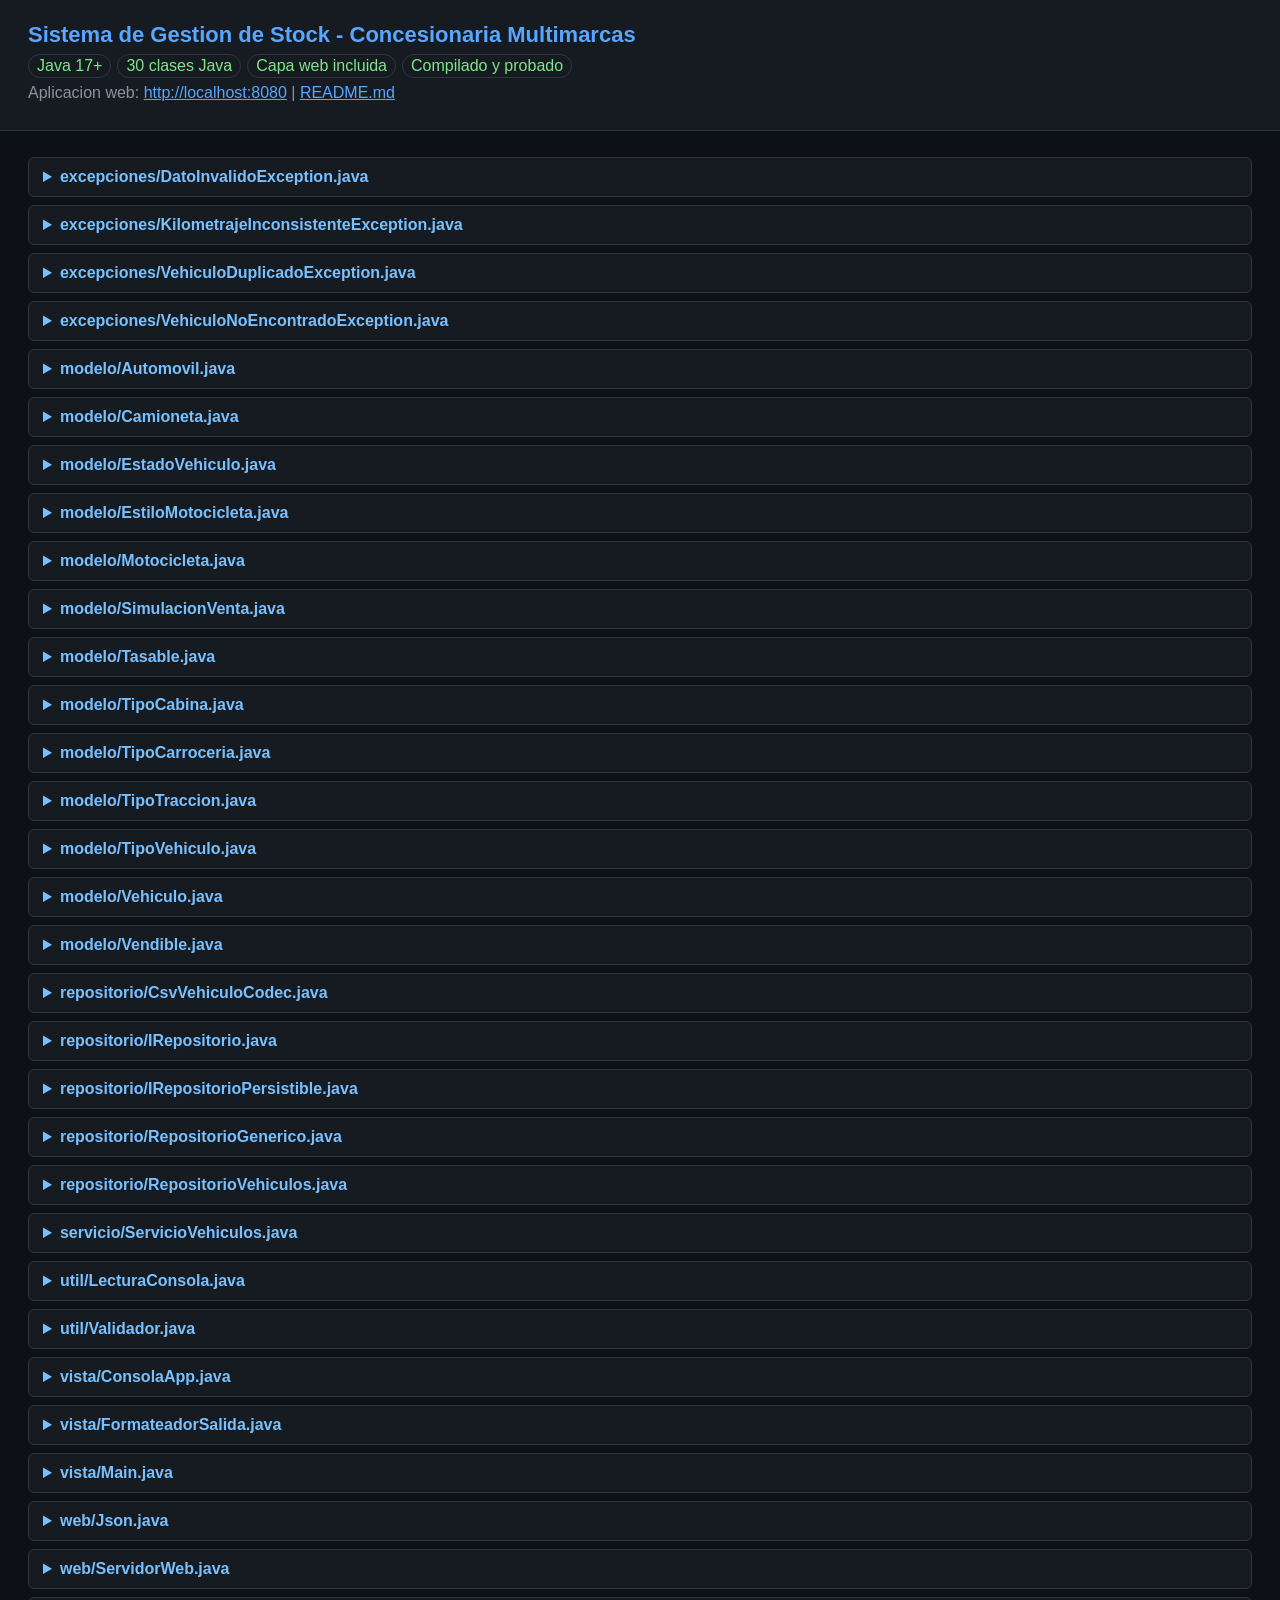
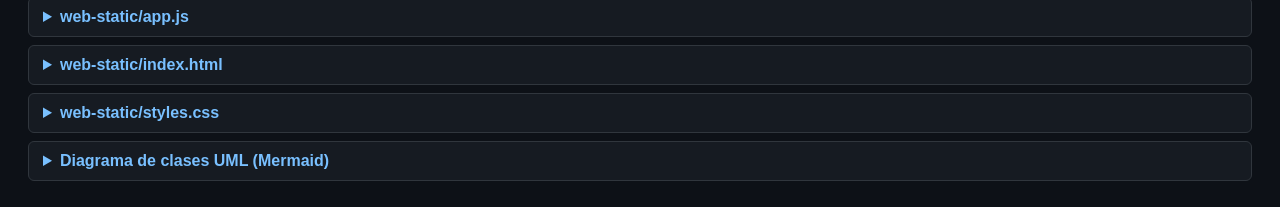
<file: ver-codigo.html>
<!doctype html><html lang="es"><head><meta charset="utf-8"><title>Concesionaria Multimarcas - Codigo Java 17 + Web</title>
<style>body{font-family:Segoe UI,Arial,sans-serif;margin:0;background:#0d1117;color:#c9d1d9}header{padding:22px 28px;background:#161b22;border-bottom:1px solid #30363d}h1{margin:0;font-size:22px;color:#58a6ff}p{margin:6px 0;color:#8b949e}main{padding:18px 28px}details{background:#161b22;border:1px solid #30363d;border-radius:6px;margin:8px 0}summary{padding:10px 14px;cursor:pointer;font-weight:600;color:#79c0ff}pre{margin:0;padding:14px;overflow:auto;max-height:560px;background:#0d1117;border-top:1px solid #30363d}code{font-family:Consolas,Monaco,monospace;font-size:13px;line-height:1.45;color:#e6edf3}a{color:#58a6ff}.pill{display:inline-block;padding:2px 8px;border:1px solid #30363d;border-radius:12px;margin-right:6px;color:#7ee787}</style></head><body>
<header><h1>Sistema de Gestion de Stock - Concesionaria Multimarcas</h1><p><span class="pill">Java 17+</span><span class="pill">30 clases Java</span><span class="pill">Capa web incluida</span><span class="pill">Compilado y probado</span></p><p>Aplicacion web: <a href="http://localhost:8080">http://localhost:8080</a> | <a href="README.md">README.md</a></p></header><main>
<details><summary>excepciones/DatoInvalidoException.java</summary><pre><code>package excepciones;

/**
 * Excepci&#243;n de dominio lanzada cuando un dato de entrada no cumple las reglas
 * de validaci&#243;n (rango de a&#241;o, texto vac&#237;o, precio negativo, etc.).
 *
 * &lt;p&gt;&lt;b&gt;Decisi&#243;n de dise&#241;o:&lt;/b&gt; es una excepci&#243;n &lt;i&gt;checked&lt;/i&gt; para obligar a
 * la capa de vista a informar el error al usuario y a la capa de servicio a
 * decidir si la operaci&#243;n se aborta.&lt;/p&gt;
 */
public class DatoInvalidoException extends Exception {

    /** Versi&#243;n serializable de la excepci&#243;n. */
    private static final long serialVersionUID = 1L;

    /**
     * Crea la excepci&#243;n con un mensaje descriptivo.
     *
     * @param mensaje detalle del dato inv&#225;lido
     */
    public DatoInvalidoException(String mensaje) {
        super(mensaje);
    }

    /**
     * Crea la excepci&#243;n con un mensaje y la causa original.
     *
     * @param mensaje detalle del dato inv&#225;lido
     * @param causa   excepci&#243;n de bajo nivel que origin&#243; el error
     */
    public DatoInvalidoException(String mensaje, Throwable causa) {
        super(mensaje, causa);
    }
}
</code></pre></details>
<details><summary>excepciones/KilometrajeInconsistenteException.java</summary><pre><code>package excepciones;

/**
 * Excepci&#243;n de dominio lanzada cuando el kilometraje no es coherente con el
 * estado del veh&#237;culo: un veh&#237;culo {@code NUEVO} debe tener 0 km y uno
 * {@code USADO} debe tener kilometraje estrictamente mayor que 0.
 */
public class KilometrajeInconsistenteException extends DatoInvalidoException {

    /** Versi&#243;n serializable de la excepci&#243;n. */
    private static final long serialVersionUID = 1L;

    /**
     * Crea la excepci&#243;n con el mensaje del conflicto detectado.
     *
     * @param mensaje detalle de la incoherencia
     */
    public KilometrajeInconsistenteException(String mensaje) {
        super(mensaje);
    }
}
</code></pre></details>
<details><summary>excepciones/VehiculoDuplicadoException.java</summary><pre><code>package excepciones;

/**
 * Excepci&#243;n de dominio lanzada al intentar dar de alta un veh&#237;culo cuyo
 * identificador (patente, chasis o c&#243;digo de stock) ya existe en el repositorio.
 */
public class VehiculoDuplicadoException extends Exception {

    /** Versi&#243;n serializable de la excepci&#243;n. */
    private static final long serialVersionUID = 1L;

    /**
     * Crea la excepci&#243;n indicando el identificador repetido.
     *
     * @param identificador identificador duplicado
     */
    public VehiculoDuplicadoException(String identificador) {
        super(&quot;Ya existe un veh&#237;culo con el identificador &#39;&quot; + identificador + &quot;&#39;.&quot;);
    }

    /**
     * Crea la excepci&#243;n con un mensaje y la causa original.
     *
     * @param mensaje detalle del error
     * @param causa   excepci&#243;n que origin&#243; el conflicto
     */
    public VehiculoDuplicadoException(String mensaje, Throwable causa) {
        super(mensaje, causa);
    }
}
</code></pre></details>
<details><summary>excepciones/VehiculoNoEncontradoException.java</summary><pre><code>package excepciones;

/**
 * Excepci&#243;n de dominio lanzada cuando no se encuentra un veh&#237;culo para el
 * identificador indicado en una operaci&#243;n de b&#250;squeda, modificaci&#243;n o baja.
 */
public class VehiculoNoEncontradoException extends Exception {

    /** Versi&#243;n serializable de la excepci&#243;n. */
    private static final long serialVersionUID = 1L;

    /**
     * Crea la excepci&#243;n indicando el identificador buscado.
     *
     * @param identificador identificador no encontrado
     */
    public VehiculoNoEncontradoException(String identificador) {
        super(&quot;No se encontr&#243; ning&#250;n veh&#237;culo con el identificador &#39;&quot; + identificador + &quot;&#39;.&quot;);
    }
}
</code></pre></details>
<details><summary>modelo/Automovil.java</summary><pre><code>package modelo;

import excepciones.DatoInvalidoException;

import java.io.Serializable;
import java.util.Locale;

/**
 * Autom&#243;vil de pasajeros. Especifica carrocer&#237;a y cantidad de puertas, y
 * define su propia f&#243;rmula de impuesto de patente.
 */
public class Automovil extends Vehiculo implements Serializable {

    /** Versi&#243;n serializable de la clase. */
    private static final long serialVersionUID = 1L;

    /** Impuesto fijo base. */
    private static final Double IMPUESTO_BASE = 60.0;

    /** Al&#237;cuota aplicada al precio. */
    private static final Double ALICUOTA = 0.015;

    /** Recargo para veh&#237;culos fabricados a partir de 2020. */
    private static final Double RECARGO_MODERNO = 40.0;

    /** A&#241;o a partir del cual se aplica el recargo. */
    private static final Integer ANIO_RECARGO = 2020;

    /** Tipo de carrocer&#237;a. */
    private TipoCarroceria carroceria;

    /** Cantidad de puertas. */
    private Integer puertas;

    /**
     * Constructor vac&#237;o requerido por el est&#225;ndar JavaBean.
     */
    public Automovil() {
        super();
    }

    /**
     * Constructor parametrizado completo.
     *
     * @param identificador identificador &#250;nico
     * @param marca         marca
     * @param modelo        modelo
     * @param anio          a&#241;o de fabricaci&#243;n
     * @param color         color
     * @param estado        estado comercial
     * @param kilometraje   kilometraje
     * @param precio        precio de venta
     * @param carroceria    tipo de carrocer&#237;a
     * @param puertas       cantidad de puertas
     */
    public Automovil(String identificador, String marca, String modelo, Integer anio,
                     String color, EstadoVehiculo estado, Double kilometraje, Double precio,
                     TipoCarroceria carroceria, Integer puertas) {
        super(identificador, marca, modelo, anio, color, estado, kilometraje, precio);
        this.carroceria = carroceria;
        this.puertas = puertas;
    }

    /**
     * Devuelve la carrocer&#237;a.
     *
     * @return tipo de carrocer&#237;a
     */
    public TipoCarroceria getCarroceria() {
        return carroceria;
    }

    /**
     * Establece la carrocer&#237;a.
     *
     * @param carroceria tipo de carrocer&#237;a
     */
    public void setCarroceria(TipoCarroceria carroceria) {
        this.carroceria = carroceria;
    }

    /**
     * Devuelve la cantidad de puertas.
     *
     * @return cantidad de puertas
     */
    public Integer getPuertas() {
        return puertas;
    }

    /**
     * Establece la cantidad de puertas.
     *
     * @param puertas cantidad de puertas
     */
    public void setPuertas(Integer puertas) {
        this.puertas = puertas;
    }

    /**
     * {@inheritDoc}
     */
    @Override
    public TipoVehiculo obtenerTipo() {
        return TipoVehiculo.AUTOMOVIL;
    }

    /**
     * {@inheritDoc}
     */
    @Override
    protected void validarReglasEspecificas() throws DatoInvalidoException {
        if (carroceria == null) {
            throw new DatoInvalidoException(&quot;La carrocer&#237;a del autom&#243;vil es obligatoria.&quot;);
        }
        if (puertas == null || puertas &lt; 2 || puertas &gt; 5) {
            throw new DatoInvalidoException(&quot;La cantidad de puertas debe estar entre 2 y 5.&quot;);
        }
    }

    /**
     * Calcula el impuesto: 60 + 1,5% del precio + 40 si es del a&#241;o 2020 o posterior.
     *
     * @return monto del impuesto anual de patente
     */
    @Override
    public Double calcularImpuestoPatente() {
        Double recargo = getAnio() &gt;= ANIO_RECARGO ? RECARGO_MODERNO : 0.0;
        return redondear(IMPUESTO_BASE + getPrecio() * ALICUOTA + recargo);
    }

    /**
     * Devuelve la ficha t&#233;cnica extendida del autom&#243;vil.
     *
     * @return ficha t&#233;cnica legible
     */
    @Override
    public String obtenerFichaTecnicaDetallada() {
        return &quot;AUTOM&#211;VIL | &quot; + getMarca() + &quot; &quot; + getModelo() + &quot; &quot; + getAnio()
                + &quot; | Carrocer&#237;a: &quot; + carroceria.getEtiqueta()
                + &quot; | Puertas: &quot; + puertas
                + &quot; | &quot; + getColor()
                + &quot; | &quot; + getEstado().getEtiqueta()
                + &quot; | &quot; + String.format(Locale.US, &quot;%.0f&quot;, getKilometraje()) + &quot; km&quot;
                + &quot; | Precio: $&quot; + String.format(Locale.US, &quot;%.2f&quot;, getPrecio());
    }

    /**
     * {@inheritDoc}
     */
    @Override
    public String toString() {
        return &quot;Automovil{&quot; + super.toString()
                + &quot;, carroceria=&quot; + carroceria
                + &quot;, puertas=&quot; + puertas + &#39;}&#39;;
    }
}
</code></pre></details>
<details><summary>modelo/Camioneta.java</summary><pre><code>package modelo;

import excepciones.DatoInvalidoException;

import java.io.Serializable;
import java.util.Locale;

/**
 * Camioneta o utilitario. Especifica cabina, tracci&#243;n y capacidad de carga.
 */
public class Camioneta extends Vehiculo implements Serializable {

    /** Versi&#243;n serializable de la clase. */
    private static final long serialVersionUID = 1L;

    /** Impuesto fijo base. */
    private static final Double IMPUESTO_BASE = 90.0;

    /** Al&#237;cuota aplicada al precio. */
    private static final Double ALICUOTA = 0.02;

    /** Cargo por kilogramo de capacidad de carga. */
    private static final Double CARGO_POR_KG = 0.5;

    /** Recargo por tracci&#243;n 4x4. */
    private static final Double RECARGO_4X4 = 50.0;

    /** Configuraci&#243;n de cabina/caja. */
    private TipoCabina cabina;

    /** Tipo de tracci&#243;n. */
    private TipoTraccion traccion;

    /** Capacidad de carga en kilogramos. */
    private Double capacidadCarga;

    /**
     * Constructor vac&#237;o requerido por el est&#225;ndar JavaBean.
     */
    public Camioneta() {
        super();
    }

    /**
     * Constructor parametrizado completo.
     *
     * @param identificador  identificador &#250;nico
     * @param marca          marca
     * @param modelo         modelo
     * @param anio           a&#241;o de fabricaci&#243;n
     * @param color          color
     * @param estado         estado comercial
     * @param kilometraje    kilometraje
     * @param precio         precio de venta
     * @param cabina         configuraci&#243;n de cabina/caja
     * @param traccion       tipo de tracci&#243;n
     * @param capacidadCarga capacidad de carga en kg
     */
    public Camioneta(String identificador, String marca, String modelo, Integer anio,
                     String color, EstadoVehiculo estado, Double kilometraje, Double precio,
                     TipoCabina cabina, TipoTraccion traccion, Double capacidadCarga) {
        super(identificador, marca, modelo, anio, color, estado, kilometraje, precio);
        this.cabina = cabina;
        this.traccion = traccion;
        this.capacidadCarga = capacidadCarga;
    }

    /**
     * Devuelve la configuraci&#243;n de cabina.
     *
     * @return cabina/caja de la camioneta
     */
    public TipoCabina getCabina() {
        return cabina;
    }

    /**
     * Establece la configuraci&#243;n de cabina.
     *
     * @param cabina cabina/caja de la camioneta
     */
    public void setCabina(TipoCabina cabina) {
        this.cabina = cabina;
    }

    /**
     * Devuelve el tipo de tracci&#243;n.
     *
     * @return tracci&#243;n de la camioneta
     */
    public TipoTraccion getTraccion() {
        return traccion;
    }

    /**
     * Establece el tipo de tracci&#243;n.
     *
     * @param traccion tracci&#243;n de la camioneta
     */
    public void setTraccion(TipoTraccion traccion) {
        this.traccion = traccion;
    }

    /**
     * Devuelve la capacidad de carga.
     *
     * @return capacidad de carga en kilogramos
     */
    public Double getCapacidadCarga() {
        return capacidadCarga;
    }

    /**
     * Establece la capacidad de carga.
     *
     * @param capacidadCarga capacidad de carga en kilogramos
     */
    public void setCapacidadCarga(Double capacidadCarga) {
        this.capacidadCarga = capacidadCarga;
    }

    /**
     * {@inheritDoc}
     */
    @Override
    public TipoVehiculo obtenerTipo() {
        return TipoVehiculo.CAMIONETA;
    }

    /**
     * {@inheritDoc}
     */
    @Override
    protected void validarReglasEspecificas() throws DatoInvalidoException {
        if (cabina == null) {
            throw new DatoInvalidoException(&quot;El tipo de cabina de la camioneta es obligatorio.&quot;);
        }
        if (traccion == null) {
            throw new DatoInvalidoException(&quot;El tipo de tracci&#243;n de la camioneta es obligatorio.&quot;);
        }
        if (capacidadCarga == null || capacidadCarga &lt;= 0) {
            throw new DatoInvalidoException(&quot;La capacidad de carga debe ser mayor que cero.&quot;);
        }
    }

    /**
     * Calcula el impuesto: 90 + 2% del precio + 0,5 por kg de carga + 50 si es 4x4.
     *
     * @return monto del impuesto anual de patente
     */
    @Override
    public Double calcularImpuestoPatente() {
        Double recargo = traccion == TipoTraccion.TRACCION_4X4 ? RECARGO_4X4 : 0.0;
        return redondear(IMPUESTO_BASE + getPrecio() * ALICUOTA
                + capacidadCarga * CARGO_POR_KG + recargo);
    }

    /**
     * Devuelve la ficha t&#233;cnica extendida de la camioneta.
     *
     * @return ficha t&#233;cnica legible
     */
    @Override
    public String obtenerFichaTecnicaDetallada() {
        return &quot;CAMIONETA | &quot; + getMarca() + &quot; &quot; + getModelo() + &quot; &quot; + getAnio()
                + &quot; | Cabina: &quot; + cabina.getEtiqueta()
                + &quot; | Tracci&#243;n: &quot; + traccion.getEtiqueta()
                + &quot; | Carga: &quot; + capacidadCarga + &quot; kg&quot;
                + &quot; | &quot; + getColor()
                + &quot; | &quot; + getEstado().getEtiqueta()
                + &quot; | &quot; + String.format(Locale.US, &quot;%.0f&quot;, getKilometraje()) + &quot; km&quot;
                + &quot; | Precio: $&quot; + String.format(Locale.US, &quot;%.2f&quot;, getPrecio());
    }

    /**
     * {@inheritDoc}
     */
    @Override
    public String toString() {
        return &quot;Camioneta{&quot; + super.toString()
                + &quot;, cabina=&quot; + cabina
                + &quot;, traccion=&quot; + traccion
                + &quot;, capacidadCarga=&quot; + capacidadCarga + &#39;}&#39;;
    }
}
</code></pre></details>
<details><summary>modelo/EstadoVehiculo.java</summary><pre><code>package modelo;

/**
 * Estado comercial de un veh&#237;culo dentro del stock de la concesionaria.
 */
public enum EstadoVehiculo {

    /** Veh&#237;culo de 0 kil&#243;metros. */
    NUEVO(&quot;Nuevo (0 km)&quot;),
    /** Veh&#237;culo con uso previo y kilometraje mayor que cero. */
    USADO(&quot;Usado&quot;);

    /** Etiqueta legible para la consola. */
    private final String etiqueta;

    /**
     * Inicializa el valor del enum con su etiqueta.
     *
     * @param etiqueta texto descriptivo del estado
     */
    EstadoVehiculo(String etiqueta) {
        this.etiqueta = etiqueta;
    }

    /**
     * Devuelve la etiqueta legible del estado.
     *
     * @return texto descriptivo
     */
    public String getEtiqueta() {
        return etiqueta;
    }
}
</code></pre></details>
<details><summary>modelo/EstiloMotocicleta.java</summary><pre><code>package modelo;

/**
 * Estilos o tipos de motocicleta.
 */
public enum EstiloMotocicleta {

    /** Naked. */
    NAKED(&quot;Naked&quot;),
    /** Enduro. */
    ENDURO(&quot;Enduro&quot;),
    /** Touring. */
    TOURING(&quot;Touring&quot;),
    /** Scooter. */
    SCOOTER(&quot;Scooter&quot;),
    /** Deportiva. */
    DEPORTIVA(&quot;Deportiva&quot;),
    /** Custom. */
    CUSTOM(&quot;Custom&quot;);

    /** Etiqueta legible para la consola. */
    private final String etiqueta;

    /**
     * Inicializa el valor del enum con su etiqueta.
     *
     * @param etiqueta texto descriptivo del estilo
     */
    EstiloMotocicleta(String etiqueta) {
        this.etiqueta = etiqueta;
    }

    /**
     * Devuelve la etiqueta legible.
     *
     * @return texto descriptivo
     */
    public String getEtiqueta() {
        return etiqueta;
    }
}
</code></pre></details>
<details><summary>modelo/Motocicleta.java</summary><pre><code>package modelo;

import excepciones.DatoInvalidoException;

import java.io.Serializable;
import java.util.Locale;

/**
 * Motocicleta. Especifica estilo y cilindrada, con su propia f&#243;rmula tributaria.
 */
public class Motocicleta extends Vehiculo implements Serializable {

    /** Versi&#243;n serializable de la clase. */
    private static final long serialVersionUID = 1L;

    /** Impuesto fijo base. */
    private static final Double IMPUESTO_BASE = 25.0;

    /** Al&#237;cuota aplicada al precio. */
    private static final Double ALICUOTA = 0.01;

    /** Cargo por cent&#237;metro c&#250;bico. */
    private static final Double CARGO_POR_CC = 0.15;

    /** Estilo de la motocicleta. */
    private EstiloMotocicleta estilo;

    /** Cilindrada en cent&#237;metros c&#250;bicos. */
    private Integer cilindrada;

    /**
     * Constructor vac&#237;o requerido por el est&#225;ndar JavaBean.
     */
    public Motocicleta() {
        super();
    }

    /**
     * Constructor parametrizado completo.
     *
     * @param identificador identificador &#250;nico
     * @param marca         marca
     * @param modelo        modelo
     * @param anio          a&#241;o de fabricaci&#243;n
     * @param color         color
     * @param estado        estado comercial
     * @param kilometraje   kilometraje
     * @param precio        precio de venta
     * @param estilo        estilo de motocicleta
     * @param cilindrada    cilindrada en cc
     */
    public Motocicleta(String identificador, String marca, String modelo, Integer anio,
                       String color, EstadoVehiculo estado, Double kilometraje, Double precio,
                       EstiloMotocicleta estilo, Integer cilindrada) {
        super(identificador, marca, modelo, anio, color, estado, kilometraje, precio);
        this.estilo = estilo;
        this.cilindrada = cilindrada;
    }

    /**
     * Devuelve el estilo de la motocicleta.
     *
     * @return estilo de la motocicleta
     */
    public EstiloMotocicleta getEstilo() {
        return estilo;
    }

    /**
     * Establece el estilo de la motocicleta.
     *
     * @param estilo estilo de la motocicleta
     */
    public void setEstilo(EstiloMotocicleta estilo) {
        this.estilo = estilo;
    }

    /**
     * Devuelve la cilindrada.
     *
     * @return cilindrada en cent&#237;metros c&#250;bicos
     */
    public Integer getCilindrada() {
        return cilindrada;
    }

    /**
     * Establece la cilindrada.
     *
     * @param cilindrada cilindrada en cent&#237;metros c&#250;bicos
     */
    public void setCilindrada(Integer cilindrada) {
        this.cilindrada = cilindrada;
    }

    /**
     * {@inheritDoc}
     */
    @Override
    public TipoVehiculo obtenerTipo() {
        return TipoVehiculo.MOTOCICLETA;
    }

    /**
     * {@inheritDoc}
     */
    @Override
    protected void validarReglasEspecificas() throws DatoInvalidoException {
        if (estilo == null) {
            throw new DatoInvalidoException(&quot;El estilo de la motocicleta es obligatorio.&quot;);
        }
        if (cilindrada == null || cilindrada &lt;= 0) {
            throw new DatoInvalidoException(&quot;La cilindrada debe ser mayor que cero.&quot;);
        }
    }

    /**
     * Calcula el impuesto: 25 + 1% del precio + 0,15 por cc.
     *
     * @return monto del impuesto anual de patente
     */
    @Override
    public Double calcularImpuestoPatente() {
        return redondear(IMPUESTO_BASE + getPrecio() * ALICUOTA + cilindrada * CARGO_POR_CC);
    }

    /**
     * Devuelve la ficha t&#233;cnica extendida de la motocicleta.
     *
     * @return ficha t&#233;cnica legible
     */
    @Override
    public String obtenerFichaTecnicaDetallada() {
        return &quot;MOTOCICLETA | &quot; + getMarca() + &quot; &quot; + getModelo() + &quot; &quot; + getAnio()
                + &quot; | Estilo: &quot; + estilo.getEtiqueta()
                + &quot; | Cilindrada: &quot; + cilindrada + &quot; cc&quot;
                + &quot; | &quot; + getColor()
                + &quot; | &quot; + getEstado().getEtiqueta()
                + &quot; | &quot; + String.format(Locale.US, &quot;%.0f&quot;, getKilometraje()) + &quot; km&quot;
                + &quot; | Precio: $&quot; + String.format(Locale.US, &quot;%.2f&quot;, getPrecio());
    }

    /**
     * {@inheritDoc}
     */
    @Override
    public String toString() {
        return &quot;Motocicleta{&quot; + super.toString()
                + &quot;, estilo=&quot; + estilo
                + &quot;, cilindrada=&quot; + cilindrada + &#39;}&#39;;
    }
}
</code></pre></details>
<details><summary>modelo/SimulacionVenta.java</summary><pre><code>package modelo;

import java.io.Serializable;

/**
 * Objeto de transferencia inmutable con el resultado de una simulaci&#243;n de venta.
 *
 * &lt;p&gt;&lt;b&gt;Remarks:&lt;/b&gt; se separa el resultado de la operaci&#243;n del veh&#237;culo para
 * que la vista pueda formatearlo sin acceder a reglas de negocio.&lt;/p&gt;
 */
public class SimulacionVenta implements Serializable {

    /** Versi&#243;n serializable de la clase. */
    private static final long serialVersionUID = 1L;

    /** Veh&#237;culo simulado. */
    private final Vehiculo vehiculo;

    /** Porcentaje de descuento aplicado. */
    private final Double porcentajeDescuento;

    /** Precio final luego del descuento. */
    private final Double precioFinal;

    /** Impuesto de patente del veh&#237;culo. */
    private final Double impuestoPatente;

    /** Valor tasado del veh&#237;culo. */
    private final Double valorTasado;

    /** Total a cobrar incluyendo el impuesto. */
    private final Double total;

    /**
     * Crea una simulaci&#243;n con todos sus importes ya calculados.
     *
     * @param vehiculo             veh&#237;culo simulado
     * @param porcentajeDescuento  descuento aplicado
     * @param precioFinal          precio con descuento
     * @param impuestoPatente      impuesto de patente
     * @param valorTasado          valor tasado
     * @param total                precio final m&#225;s impuesto
     */
    public SimulacionVenta(Vehiculo vehiculo, Double porcentajeDescuento, Double precioFinal,
                           Double impuestoPatente, Double valorTasado, Double total) {
        this.vehiculo = vehiculo;
        this.porcentajeDescuento = porcentajeDescuento;
        this.precioFinal = precioFinal;
        this.impuestoPatente = impuestoPatente;
        this.valorTasado = valorTasado;
        this.total = total;
    }

    /**
     * Devuelve el veh&#237;culo simulado.
     *
     * @return veh&#237;culo simulado
     */
    public Vehiculo getVehiculo() {
        return vehiculo;
    }

    /**
     * Devuelve el descuento aplicado.
     *
     * @return porcentaje de descuento
     */
    public Double getPorcentajeDescuento() {
        return porcentajeDescuento;
    }

    /**
     * Devuelve el precio final con descuento.
     *
     * @return precio final
     */
    public Double getPrecioFinal() {
        return precioFinal;
    }

    /**
     * Devuelve el impuesto de patente.
     *
     * @return impuesto calculado
     */
    public Double getImpuestoPatente() {
        return impuestoPatente;
    }

    /**
     * Devuelve el valor tasado.
     *
     * @return valor tasado
     */
    public Double getValorTasado() {
        return valorTasado;
    }

    /**
     * Devuelve el total a cobrar.
     *
     * @return total con impuesto
     */
    public Double getTotal() {
        return total;
    }

    /**
     * Devuelve una representaci&#243;n textual de la simulaci&#243;n.
     *
     * @return resumen legible de la simulaci&#243;n
     */
    @Override
    public String toString() {
        return &quot;SimulacionVenta{vehiculo=&quot; + vehiculo.getIdentificador()
                + &quot;, descuento=&quot; + porcentajeDescuento + &quot;%&quot;
                + &quot;, precioFinal=&quot; + precioFinal
                + &quot;, impuestoPatente=&quot; + impuestoPatente
                + &quot;, valorTasado=&quot; + valorTasado
                + &quot;, total=&quot; + total + &#39;}&#39;;
    }
}
</code></pre></details>
<details><summary>modelo/Tasable.java</summary><pre><code>package modelo;

/**
 * Interfaz de comportamiento para veh&#237;culos sujetos a tasaci&#243;n e impuestos.
 */
public interface Tasable {

    /**
     * Calcula el impuesto anual de patente seg&#250;n las reglas del tipo de veh&#237;culo.
     *
     * @return monto del impuesto, mayor o igual que cero
     */
    Double calcularImpuestoPatente();

    /**
     * Calcula el valor tasado del veh&#237;culo (valor comercial de referencia).
     *
     * @return valor tasado estimado
     */
    Double calcularValorTasado();
}
</code></pre></details>
<details><summary>modelo/TipoCabina.java</summary><pre><code>package modelo;

/**
 * Configuraci&#243;n de cabina/caja de una camioneta.
 */
public enum TipoCabina {

    /** Pick-up con cabina simple. */
    CABINA_SIMPLE(&quot;Pick-up cabina simple&quot;),
    /** Pick-up con doble cabina. */
    DOBLE_CABINA(&quot;Pick-up doble cabina&quot;),
    /** Utilitario cerrado. */
    UTILITARIO(&quot;Utilitario&quot;);

    /** Etiqueta legible para la consola. */
    private final String etiqueta;

    /**
     * Inicializa el valor del enum con su etiqueta.
     *
     * @param etiqueta texto descriptivo de la cabina
     */
    TipoCabina(String etiqueta) {
        this.etiqueta = etiqueta;
    }

    /**
     * Devuelve la etiqueta legible.
     *
     * @return texto descriptivo
     */
    public String getEtiqueta() {
        return etiqueta;
    }
}
</code></pre></details>
<details><summary>modelo/TipoCarroceria.java</summary><pre><code>package modelo;

/**
 * Carrocer&#237;as posibles de un autom&#243;vil.
 */
public enum TipoCarroceria {

    /** Sed&#225;n. */
    SEDAN(&quot;Sed&#225;n&quot;),
    /** Hatchback. */
    HATCHBACK(&quot;Hatchback&quot;),
    /** Coup&#233;. */
    COUPE(&quot;Coup&#233;&quot;),
    /** SUV. */
    SUV(&quot;SUV&quot;),
    /** Familiar / station wagon. */
    FAMILIAR(&quot;Familiar&quot;),
    /** Convertible. */
    CONVERTIBLE(&quot;Convertible&quot;);

    /** Etiqueta legible para la consola. */
    private final String etiqueta;

    /**
     * Inicializa el valor del enum con su etiqueta.
     *
     * @param etiqueta texto descriptivo de la carrocer&#237;a
     */
    TipoCarroceria(String etiqueta) {
        this.etiqueta = etiqueta;
    }

    /**
     * Devuelve la etiqueta legible.
     *
     * @return texto descriptivo
     */
    public String getEtiqueta() {
        return etiqueta;
    }
}
</code></pre></details>
<details><summary>modelo/TipoTraccion.java</summary><pre><code>package modelo;

/**
 * Tipo de tracci&#243;n de una camioneta.
 */
public enum TipoTraccion {

    /** Tracci&#243;n 4x2. */
    TRACCION_4X2(&quot;4x2&quot;),
    /** Tracci&#243;n 4x4. */
    TRACCION_4X4(&quot;4x4&quot;);

    /** Etiqueta legible para la consola. */
    private final String etiqueta;

    /**
     * Inicializa el valor del enum con su etiqueta.
     *
     * @param etiqueta texto descriptivo de la tracci&#243;n
     */
    TipoTraccion(String etiqueta) {
        this.etiqueta = etiqueta;
    }

    /**
     * Devuelve la etiqueta legible.
     *
     * @return texto descriptivo
     */
    public String getEtiqueta() {
        return etiqueta;
    }
}
</code></pre></details>
<details><summary>modelo/TipoVehiculo.java</summary><pre><code>package modelo;

/**
 * Tipos de veh&#237;culos comercializados. Se usa en los filtros y en la
 * reconstrucci&#243;n polim&#243;rfica de los registros le&#237;dos desde el archivo CSV.
 */
public enum TipoVehiculo {

    /** Autom&#243;vil de pasajeros. */
    AUTOMOVIL(&quot;Autom&#243;vil&quot;),
    /** Camioneta / utilitario. */
    CAMIONETA(&quot;Camioneta&quot;),
    /** Motocicleta. */
    MOTOCICLETA(&quot;Motocicleta&quot;);

    /** Etiqueta legible para la consola. */
    private final String etiqueta;

    /**
     * Inicializa el valor del enum con su etiqueta.
     *
     * @param etiqueta texto descriptivo del tipo
     */
    TipoVehiculo(String etiqueta) {
        this.etiqueta = etiqueta;
    }

    /**
     * Devuelve la etiqueta legible del tipo.
     *
     * @return texto descriptivo
     */
    public String getEtiqueta() {
        return etiqueta;
    }
}
</code></pre></details>
<details><summary>modelo/Vehiculo.java</summary><pre><code>package modelo;

import excepciones.DatoInvalidoException;
import excepciones.KilometrajeInconsistenteException;

import java.io.Serializable;
import java.util.Objects;

/**
 * Clase abstracta base de todos los veh&#237;culos de la concesionaria.
 *
 * &lt;p&gt;Define la identidad de negocio (identificador &#250;nico), los atributos
 * comunes, las reglas de validaci&#243;n compartidas y el contrato polim&#243;rfico que
 * cada subclase debe implementar. Se declara {@link Serializable} para
 * permitir, si se desea, persistencia binaria adem&#225;s del CSV implementado.&lt;/p&gt;
 *
 * &lt;p&gt;&lt;b&gt;Remarks:&lt;/b&gt; se usan exclusivamente clases &lt;i&gt;wrapper&lt;/i&gt; ({@link Integer},
 * {@link Double}) para que un dato ausente sea distinguible de un cero y para
 * centralizar las conversiones desde la entrada de consola y desde el archivo.&lt;/p&gt;
 */
public abstract class Vehiculo implements Serializable, Vendible, Tasable {

    /** Versi&#243;n serializable de la clase. */
    private static final long serialVersionUID = 1L;

    /** A&#241;o m&#237;nimo aceptado para un veh&#237;culo. */
    public static final Integer ANIO_MINIMO = 1950;

    /** A&#241;o m&#225;ximo aceptado para un veh&#237;culo. */
    public static final Integer ANIO_MAXIMO = 2026;

    /** Porcentaje aplicado al calcular el valor tasado. */
    private static final Double FACTOR_TASACION = 0.95;

    /** Identificador &#250;nico de negocio: patente, chasis o c&#243;digo de stock. */
    private String identificador;

    /** Marca del veh&#237;culo. */
    private String marca;

    /** Modelo del veh&#237;culo. */
    private String modelo;

    /** A&#241;o de fabricaci&#243;n. */
    private Integer anio;

    /** Color del veh&#237;culo. */
    private String color;

    /** Estado comercial (nuevo o usado). */
    private EstadoVehiculo estado;

    /** Kilometraje registrado. */
    private Double kilometraje;

    /** Precio de venta del veh&#237;culo. */
    private Double precio;

    /**
     * Constructor vac&#237;o requerido por el est&#225;ndar JavaBean.
     */
    public Vehiculo() {
    }

    /**
     * Constructor parametrizado con los atributos comunes.
     *
     * @param identificador identificador &#250;nico
     * @param marca         marca del veh&#237;culo
     * @param modelo        modelo del veh&#237;culo
     * @param anio          a&#241;o de fabricaci&#243;n
     * @param color         color del veh&#237;culo
     * @param estado        estado comercial
     * @param kilometraje   kilometraje registrado
     * @param precio        precio de venta
     */
    public Vehiculo(String identificador, String marca, String modelo, Integer anio,
                    String color, EstadoVehiculo estado, Double kilometraje, Double precio) {
        this.identificador = identificador;
        this.marca = marca;
        this.modelo = modelo;
        this.anio = anio;
        this.color = color;
        this.estado = estado;
        this.kilometraje = kilometraje;
        this.precio = precio;
    }

    /**
     * Devuelve el identificador &#250;nico.
     *
     * @return identificador de negocio
     */
    public String getIdentificador() {
        return identificador;
    }

    /**
     * Establece el identificador &#250;nico.
     *
     * @param identificador identificador de negocio
     */
    public void setIdentificador(String identificador) {
        this.identificador = identificador;
    }

    /**
     * Devuelve la marca.
     *
     * @return marca del veh&#237;culo
     */
    public String getMarca() {
        return marca;
    }

    /**
     * Establece la marca.
     *
     * @param marca marca del veh&#237;culo
     */
    public void setMarca(String marca) {
        this.marca = marca;
    }

    /**
     * Devuelve el modelo.
     *
     * @return modelo del veh&#237;culo
     */
    public String getModelo() {
        return modelo;
    }

    /**
     * Establece el modelo.
     *
     * @param modelo modelo del veh&#237;culo
     */
    public void setModelo(String modelo) {
        this.modelo = modelo;
    }

    /**
     * Devuelve el a&#241;o de fabricaci&#243;n.
     *
     * @return a&#241;o de fabricaci&#243;n
     */
    public Integer getAnio() {
        return anio;
    }

    /**
     * Establece el a&#241;o de fabricaci&#243;n.
     *
     * @param anio a&#241;o de fabricaci&#243;n
     */
    public void setAnio(Integer anio) {
        this.anio = anio;
    }

    /**
     * Devuelve el color.
     *
     * @return color del veh&#237;culo
     */
    public String getColor() {
        return color;
    }

    /**
     * Establece el color.
     *
     * @param color color del veh&#237;culo
     */
    public void setColor(String color) {
        this.color = color;
    }

    /**
     * Devuelve el estado comercial.
     *
     * @return estado del veh&#237;culo
     */
    public EstadoVehiculo getEstado() {
        return estado;
    }

    /**
     * Establece el estado comercial.
     *
     * @param estado estado del veh&#237;culo
     */
    public void setEstado(EstadoVehiculo estado) {
        this.estado = estado;
    }

    /**
     * Devuelve el kilometraje.
     *
     * @return kilometraje registrado
     */
    public Double getKilometraje() {
        return kilometraje;
    }

    /**
     * Establece el kilometraje.
     *
     * @param kilometraje kilometraje registrado
     */
    public void setKilometraje(Double kilometraje) {
        this.kilometraje = kilometraje;
    }

    /**
     * Devuelve el precio.
     *
     * @return precio de venta
     */
    public Double getPrecio() {
        return precio;
    }

    /**
     * Establece el precio.
     *
     * @param precio precio de venta
     */
    public void setPrecio(Double precio) {
        this.precio = precio;
    }

    /**
     * Devuelve el tipo concreto del veh&#237;culo.
     *
     * @return tipo del veh&#237;culo
     */
    public abstract TipoVehiculo obtenerTipo();

    /**
     * Devuelve una ficha t&#233;cnica detallada con los atributos espec&#237;ficos del tipo.
     *
     * @return ficha t&#233;cnica legible
     */
    public abstract String obtenerFichaTecnicaDetallada();

    /**
     * Valida las reglas comunes y delega las espec&#237;ficas a la subclase.
     *
     * @throws DatoInvalidoException si alg&#250;n dato no cumple las reglas de dominio
     */
    public void validar() throws DatoInvalidoException {
        validarDatosComunes();
        validarReglasEspecificas();
    }

    /**
     * Valida los atributos comunes, incluida la coherencia estado/kilometraje.
     *
     * @throws DatoInvalidoException si falta un dato obligatorio o est&#225; fuera de rango
     */
    private void validarDatosComunes() throws DatoInvalidoException {
        if (identificador == null || identificador.isBlank()) {
            throw new DatoInvalidoException(&quot;El identificador es obligatorio.&quot;);
        }
        if (marca == null || marca.isBlank()) {
            throw new DatoInvalidoException(&quot;La marca es obligatoria.&quot;);
        }
        if (modelo == null || modelo.isBlank()) {
            throw new DatoInvalidoException(&quot;El modelo es obligatorio.&quot;);
        }
        if (color == null || color.isBlank()) {
            throw new DatoInvalidoException(&quot;El color es obligatorio.&quot;);
        }
        if (anio == null || anio &lt; ANIO_MINIMO || anio &gt; ANIO_MAXIMO) {
            throw new DatoInvalidoException(&quot;El a&#241;o debe estar entre &quot; + ANIO_MINIMO + &quot; y &quot; + ANIO_MAXIMO + &quot;.&quot;);
        }
        if (precio == null || precio &lt;= 0) {
            throw new DatoInvalidoException(&quot;El precio debe ser mayor que cero.&quot;);
        }
        if (estado == null) {
            throw new DatoInvalidoException(&quot;El estado es obligatorio.&quot;);
        }
        if (kilometraje == null || kilometraje &lt; 0) {
            throw new DatoInvalidoException(&quot;El kilometraje no puede ser negativo ni nulo.&quot;);
        }
        if (estado == EstadoVehiculo.NUEVO &amp;&amp; kilometraje != 0) {
            throw new KilometrajeInconsistenteException(
                    &quot;Un veh&#237;culo NUEVO debe tener 0 km; se informaron &quot; + kilometraje + &quot; km.&quot;);
        }
        if (estado == EstadoVehiculo.USADO &amp;&amp; kilometraje &lt;= 0) {
            throw new KilometrajeInconsistenteException(
                    &quot;Un veh&#237;culo USADO debe tener m&#225;s de 0 km; se informaron &quot; + kilometraje + &quot; km.&quot;);
        }
    }

    /**
     * Valida los atributos propios de cada tipo de veh&#237;culo.
     *
     * @throws DatoInvalidoException si alg&#250;n atributo espec&#237;fico es inv&#225;lido
     */
    protected abstract void validarReglasEspecificas() throws DatoInvalidoException;

    /**
     * Redondea un importe a dos decimales.
     *
     * @param valor importe a redondear
     * @return importe redondeado
     */
    protected static Double redondear(Double valor) {
        return Math.round(valor * 100.0) / 100.0;
    }

    /**
     * {@inheritDoc}
     *
     * &lt;p&gt;El precio final de venta es el precio comercial. Las subclases pueden
     * enriquecerlo con ajustes propios mediante polimorfismo.&lt;/p&gt;
     */
    @Override
    public Double calcularPrecioFinalVenta() {
        return redondear(precio);
    }

    /**
     * {@inheritDoc}
     */
    @Override
    public Double aplicarDescuento(Double porcentaje) {
        if (porcentaje == null || porcentaje &lt; 0 || porcentaje &gt; 100) {
            throw new IllegalArgumentException(&quot;El porcentaje de descuento debe estar entre 0 y 100.&quot;);
        }
        return redondear(calcularPrecioFinalVenta() * (1 - porcentaje / 100.0));
    }

    /**
     * {@inheritDoc}
     */
    @Override
    public Double calcularValorTasado() {
        return redondear(precio * FACTOR_TASACION);
    }

    /**
     * Compara veh&#237;culos por su identificador &#250;nico de negocio.
     *
     * @param objeto objeto a comparar
     * @return {@code true} si ambos son veh&#237;culos con el mismo identificador
     */
    @Override
    public boolean equals(Object objeto) {
        if (this == objeto) {
            return true;
        }
        if (!(objeto instanceof Vehiculo)) {
            return false;
        }
        Vehiculo otro = (Vehiculo) objeto;
        return Objects.equals(identificador, otro.identificador);
    }

    /**
     * Genera el c&#243;digo de hash a partir del identificador &#250;nico.
     *
     * @return c&#243;digo de hash
     */
    @Override
    public int hashCode() {
        return Objects.hash(identificador);
    }

    /**
     * Devuelve una representaci&#243;n ordenada de los atributos comunes.
     *
     * @return representaci&#243;n textual del veh&#237;culo
     */
    @Override
    public String toString() {
        return &quot;Vehiculo{identificador=&#39;&quot; + identificador + &#39;\&#39;&#39;
                + &quot;, marca=&#39;&quot; + marca + &#39;\&#39;&#39;
                + &quot;, modelo=&#39;&quot; + modelo + &#39;\&#39;&#39;
                + &quot;, anio=&quot; + anio
                + &quot;, color=&#39;&quot; + color + &#39;\&#39;&#39;
                + &quot;, estado=&quot; + estado
                + &quot;, kilometraje=&quot; + kilometraje
                + &quot;, precio=&quot; + precio + &#39;}&#39;;
    }
}
</code></pre></details>
<details><summary>modelo/Vendible.java</summary><pre><code>package modelo;

/**
 * Interfaz de comportamiento para veh&#237;culos que pueden venderse.
 *
 * &lt;p&gt;&lt;b&gt;Decisi&#243;n de dise&#241;o:&lt;/b&gt; el descuento &lt;b&gt;no modifica&lt;/b&gt; el precio del
 * veh&#237;culo; devuelve el precio resultante para permitir simulaciones sin
 * alterar el stock.&lt;/p&gt;
 */
public interface Vendible {

    /**
     * Calcula el precio final de venta del veh&#237;culo.
     *
     * @return precio final de venta, mayor que cero
     */
    Double calcularPrecioFinalVenta();

    /**
     * Simula un descuento sobre el precio de venta.
     *
     * @param porcentaje porcentaje de descuento entre 0 y 100
     * @return precio luego de aplicar el descuento
     */
    Double aplicarDescuento(Double porcentaje);
}
</code></pre></details>
<details><summary>repositorio/CsvVehiculoCodec.java</summary><pre><code>package repositorio;

import excepciones.DatoInvalidoException;
import modelo.Automovil;
import modelo.Camioneta;
import modelo.EstadoVehiculo;
import modelo.EstiloMotocicleta;
import modelo.Motocicleta;
import modelo.TipoCabina;
import modelo.TipoCarroceria;
import modelo.TipoTraccion;
import modelo.TipoVehiculo;
import modelo.Vehiculo;
import util.Validador;

import java.nio.charset.StandardCharsets;
import java.util.Base64;
import java.util.StringJoiner;

/**
 * Codificador y decodificador de veh&#237;culos en formato CSV delimitado por &#39;|&#39;.
 *
 * &lt;p&gt;&lt;b&gt;Decisi&#243;n de dise&#241;o:&lt;/b&gt; los campos de texto se codifican en Base64 URL
 * para que el delimitador, los saltos de l&#237;nea y los acentos nunca corrompan
 * un registro. El primer campo indica el tipo concreto, lo que permite
 * reconstruir polim&#243;rficamente la subclase correcta al leer el archivo.&lt;/p&gt;
 */
public final class CsvVehiculoCodec {

    /** Delimitador de campos. */
    private static final String SEPARADOR = &quot;\\|&quot;;

    /** Delimitador usado al escribir. */
    private static final String SEPARADOR_SALIDA = &quot;|&quot;;

    /** Cantidad de campos comunes antes de los atributos espec&#237;ficos. */
    private static final int CAMPOS_COMUNES = 9;

    /** Constructor privado de clase utilitaria. */
    private CsvVehiculoCodec() {
    }

    /**
     * Serializa un veh&#237;culo en una l&#237;nea CSV.
     *
     * @param vehiculo veh&#237;culo a serializar
     * @return l&#237;nea CSV con el tipo y todos sus atributos
     */
    public static String serialize(Vehiculo vehiculo) {
        StringJoiner fila = new StringJoiner(SEPARADOR_SALIDA);
        fila.add(vehiculo.obtenerTipo().name());
        fila.add(codificar(vehiculo.getIdentificador()));
        fila.add(codificar(vehiculo.getMarca()));
        fila.add(codificar(vehiculo.getModelo()));
        fila.add(String.valueOf(vehiculo.getAnio()));
        fila.add(codificar(vehiculo.getColor()));
        fila.add(vehiculo.getEstado().name());
        fila.add(String.valueOf(vehiculo.getKilometraje()));
        fila.add(String.valueOf(vehiculo.getPrecio()));

        if (vehiculo instanceof Automovil) {
            Automovil auto = (Automovil) vehiculo;
            fila.add(auto.getCarroceria().name());
            fila.add(String.valueOf(auto.getPuertas()));
        } else if (vehiculo instanceof Camioneta) {
            Camioneta camioneta = (Camioneta) vehiculo;
            fila.add(camioneta.getCabina().name());
            fila.add(camioneta.getTraccion().name());
            fila.add(String.valueOf(camioneta.getCapacidadCarga()));
        } else if (vehiculo instanceof Motocicleta) {
            Motocicleta moto = (Motocicleta) vehiculo;
            fila.add(moto.getEstilo().name());
            fila.add(String.valueOf(moto.getCilindrada()));
        }
        return fila.toString();
    }

    /**
     * Reconstruye un veh&#237;culo a partir de una l&#237;nea CSV y valida su contenido.
     *
     * @param linea l&#237;nea CSV le&#237;da del archivo
     * @return veh&#237;culo reconstruido
     * @throws DatoInvalidoException si la l&#237;nea est&#225; incompleta o es corrupta
     */
    public static Vehiculo deserialize(String linea) throws DatoInvalidoException {
        String[] campos = linea.split(SEPARADOR, -1);
        if (campos.length &lt; CAMPOS_COMUNES) {
            throw new DatoInvalidoException(&quot;Registro CSV incompleto: &quot; + campos.length + &quot; campos.&quot;);
        }

        TipoVehiculo tipo = Validador.parsearEnum(campos[0], TipoVehiculo.class);
        String identificador = decodificar(campos[1]);
        String marca = decodificar(campos[2]);
        String modelo = decodificar(campos[3]);
        Integer anio = Validador.parsearEntero(campos[4], &quot;anio&quot;);
        String color = decodificar(campos[5]);
        EstadoVehiculo estado = Validador.parsearEnum(campos[6], EstadoVehiculo.class);
        Double kilometraje = Validador.parsearDouble(campos[7], &quot;kilometraje&quot;);
        Double precio = Validador.parsearDouble(campos[8], &quot;precio&quot;);

        Vehiculo vehiculo = switch (tipo) {
            case AUTOMOVIL -&gt; {
                verificarCantidad(campos, 11, &quot;autom&#243;vil&quot;);
                yield new Automovil(identificador, marca, modelo, anio, color, estado, kilometraje,
                        precio, Validador.parsearEnum(campos[9], TipoCarroceria.class),
                        Validador.parsearEntero(campos[10], &quot;puertas&quot;));
            }
            case CAMIONETA -&gt; {
                verificarCantidad(campos, 12, &quot;camioneta&quot;);
                yield new Camioneta(identificador, marca, modelo, anio, color, estado, kilometraje,
                        precio, Validador.parsearEnum(campos[9], TipoCabina.class),
                        Validador.parsearEnum(campos[10], TipoTraccion.class),
                        Validador.parsearDouble(campos[11], &quot;capacidadCarga&quot;));
            }
            case MOTOCICLETA -&gt; {
                verificarCantidad(campos, 11, &quot;motocicleta&quot;);
                yield new Motocicleta(identificador, marca, modelo, anio, color, estado, kilometraje,
                        precio, Validador.parsearEnum(campos[9], EstiloMotocicleta.class),
                        Validador.parsearEntero(campos[10], &quot;cilindrada&quot;));
            }
        };

        vehiculo.validar();
        return vehiculo;
    }

    /**
     * Comprueba la cantidad exacta de campos seg&#250;n el tipo de veh&#237;culo.
     *
     * @param campos     arreglo de campos le&#237;dos
     * @param esperados  cantidad esperada
     * @param nombreTipo nombre del tipo para el mensaje
     * @throws DatoInvalidoException si la cantidad no coincide
     */
    private static void verificarCantidad(String[] campos, int esperados, String nombreTipo)
            throws DatoInvalidoException {
        if (campos.length != esperados) {
            throw new DatoInvalidoException(&quot;Registro de &quot; + nombreTipo + &quot; con &quot;
                    + campos.length + &quot; campos; se esperaban &quot; + esperados + &quot;.&quot;);
        }
    }

    /**
     * Codifica un texto a Base64 URL.
     *
     * @param texto texto original
     * @return texto codificado
     */
    private static String codificar(String texto) {
        return Base64.getUrlEncoder().encodeToString(texto.getBytes(StandardCharsets.UTF_8));
    }

    /**
     * Decodifica un campo Base64 URL.
     *
     * @param campo campo codificado
     * @return texto original
     * @throws DatoInvalidoException si el campo no es Base64 v&#225;lido
     */
    private static String decodificar(String campo) throws DatoInvalidoException {
        try {
            return new String(Base64.getUrlDecoder().decode(campo), StandardCharsets.UTF_8);
        } catch (IllegalArgumentException causa) {
            throw new DatoInvalidoException(&quot;Campo de texto corrupto en el archivo CSV.&quot;, causa);
        }
    }
}
</code></pre></details>
<details><summary>repositorio/IRepositorio.java</summary><pre><code>package repositorio;

import excepciones.VehiculoDuplicadoException;
import excepciones.VehiculoNoEncontradoException;

import java.util.List;

/**
 * Contrato gen&#233;rico de repositorio con operaciones CRUD b&#225;sicas.
 *
 * @param &lt;T&gt;  tipo de entidad gestionada
 * @param &lt;ID&gt; tipo del identificador de la entidad
 */
public interface IRepositorio&lt;T, ID&gt; {

    /**
     * Agrega una entidad al repositorio.
     *
     * @param entidad entidad a agregar
     * @throws VehiculoDuplicadoException si ya existe una entidad con el mismo id
     */
    void agregar(T entidad) throws VehiculoDuplicadoException;

    /**
     * Busca una entidad por su identificador.
     *
     * @param id identificador buscado
     * @return entidad encontrada
     * @throws VehiculoNoEncontradoException si no existe
     */
    T buscarPorId(ID id) throws VehiculoNoEncontradoException;

    /**
     * Devuelve todas las entidades almacenadas.
     *
     * @return lista con todas las entidades
     */
    List&lt;T&gt; listarTodos();

    /**
     * Reemplaza una entidad existente.
     *
     * @param entidad entidad con los datos actualizados
     * @throws VehiculoNoEncontradoException si el identificador no existe
     */
    void actualizar(T entidad) throws VehiculoNoEncontradoException;

    /**
     * Elimina una entidad por su identificador.
     *
     * @param id identificador de la entidad a eliminar
     * @throws VehiculoNoEncontradoException si no existe
     */
    void eliminar(ID id) throws VehiculoNoEncontradoException;
}
</code></pre></details>
<details><summary>repositorio/IRepositorioPersistible.java</summary><pre><code>package repositorio;

import excepciones.DatoInvalidoException;

import java.io.IOException;

/**
 * Extensi&#243;n del contrato de repositorio para implementaciones con persistencia.
 *
 * @param &lt;T&gt;  tipo de entidad gestionada
 * @param &lt;ID&gt; tipo del identificador de la entidad
 */
public interface IRepositorioPersistible&lt;T, ID&gt; extends IRepositorio&lt;T, ID&gt; {

    /**
     * Carga las entidades desde el soporte de persistencia.
     *
     * @throws IOException             si falla la lectura del archivo
     * @throws DatoInvalidoException   si el archivo contiene un registro corrupto
     */
    void cargar() throws IOException, DatoInvalidoException;

    /**
     * Guarda todas las entidades en el soporte de persistencia.
     *
     * @throws IOException si falla la escritura del archivo
     */
    void guardar() throws IOException;
}
</code></pre></details>
<details><summary>repositorio/RepositorioGenerico.java</summary><pre><code>package repositorio;

import excepciones.VehiculoDuplicadoException;
import excepciones.VehiculoNoEncontradoException;

import java.util.ArrayList;
import java.util.Collection;
import java.util.LinkedHashMap;
import java.util.List;
import java.util.Map;
import java.util.function.Function;

/**
 * Implementaci&#243;n gen&#233;rica en memoria del contrato {@link IRepositorio}.
 *
 * &lt;p&gt;&lt;b&gt;Decisi&#243;n de dise&#241;o:&lt;/b&gt; se usa un {@link LinkedHashMap} para indexar
 * por identificador (b&#250;squedas O(1)) y conservar el orden de inserci&#243;n en el
 * listado. La extracci&#243;n del id se inyecta con una funci&#243;n
 * {@link Function}, de modo que esta clase sea reutilizable para cualquier entidad.&lt;/p&gt;
 *
 * @param &lt;T&gt;  tipo de entidad gestionada
 * @param &lt;ID&gt; tipo del identificador
 */
public class RepositorioGenerico&lt;T, ID&gt; implements IRepositorio&lt;T, ID&gt; {

    /** Mapa indexado por identificador. */
    protected final Map&lt;ID, T&gt; entidades = new LinkedHashMap&lt;&gt;();

    /** Funci&#243;n que extrae el identificador de una entidad. */
    protected final Function&lt;T, ID&gt; extractorId;

    /**
     * Crea el repositorio indicando c&#243;mo obtener el identificador.
     *
     * @param extractorId funci&#243;n que extrae el id de la entidad
     */
    public RepositorioGenerico(Function&lt;T, ID&gt; extractorId) {
        this.extractorId = extractorId;
    }

    /**
     * {@inheritDoc}
     */
    @Override
    public void agregar(T entidad) throws VehiculoDuplicadoException {
        ID id = extractorId.apply(entidad);
        if (entidades.containsKey(id)) {
            throw new VehiculoDuplicadoException(String.valueOf(id));
        }
        entidades.put(id, entidad);
    }

    /**
     * {@inheritDoc}
     */
    @Override
    public T buscarPorId(ID id) throws VehiculoNoEncontradoException {
        T entidad = entidades.get(id);
        if (entidad == null) {
            throw new VehiculoNoEncontradoException(String.valueOf(id));
        }
        return entidad;
    }

    /**
     * {@inheritDoc}
     */
    @Override
    public List&lt;T&gt; listarTodos() {
        return new ArrayList&lt;&gt;(entidades.values());
    }

    /**
     * {@inheritDoc}
     */
    @Override
    public void actualizar(T entidad) throws VehiculoNoEncontradoException {
        ID id = extractorId.apply(entidad);
        if (!entidades.containsKey(id)) {
            throw new VehiculoNoEncontradoException(String.valueOf(id));
        }
        entidades.put(id, entidad);
    }

    /**
     * {@inheritDoc}
     */
    @Override
    public void eliminar(ID id) throws VehiculoNoEncontradoException {
        if (entidades.remove(id) == null) {
            throw new VehiculoNoEncontradoException(String.valueOf(id));
        }
    }

    /**
     * Reemplaza todo el contenido del repositorio, usado al cargar desde disco.
     *
     * @param nuevasEntidades colecci&#243;n de entidades a cargar
     */
    protected void reemplazarTodo(Collection&lt;T&gt; nuevasEntidades) {
        entidades.clear();
        for (T entidad : nuevasEntidades) {
            entidades.put(extractorId.apply(entidad), entidad);
        }
    }
}
</code></pre></details>
<details><summary>repositorio/RepositorioVehiculos.java</summary><pre><code>package repositorio;

import excepciones.DatoInvalidoException;
import modelo.Vehiculo;

import java.io.BufferedReader;
import java.io.BufferedWriter;
import java.io.IOException;
import java.nio.charset.StandardCharsets;
import java.nio.file.Files;
import java.nio.file.Path;
import java.nio.file.Paths;
import java.nio.file.StandardOpenOption;
import java.util.ArrayList;
import java.util.List;

/**
 * Repositorio concreto de veh&#237;culos con persistencia en un archivo CSV.
 *
 * &lt;p&gt;El archivo se carga autom&#225;ticamente al iniciar la aplicaci&#243;n y se
 * reescribe por completo despu&#233;s de cada alta, modificaci&#243;n o baja, garantizando
 * que el stock perdure entre ejecuciones.&lt;/p&gt;
 */
public class RepositorioVehiculos extends RepositorioGenerico&lt;Vehiculo, String&gt;
        implements IRepositorioPersistible&lt;Vehiculo, String&gt; {

    /** Ruta por defecto del archivo de stock. */
    private static final Path ARCHIVO_POR_DEFECTO = Paths.get(&quot;stock.csv&quot;);

    /** Ruta del archivo de persistencia. */
    private final Path archivo;

    /**
     * Crea el repositorio usando {@code stock.csv} en el directorio actual.
     */
    public RepositorioVehiculos() {
        this(ARCHIVO_POR_DEFECTO);
    }

    /**
     * Crea el repositorio con una ruta de archivo configurable.
     *
     * @param archivo ruta del archivo CSV
     */
    public RepositorioVehiculos(Path archivo) {
        super(Vehiculo::getIdentificador);
        this.archivo = archivo;
    }

    /**
     * Devuelve la ruta del archivo de persistencia.
     *
     * @return ruta configurada
     */
    public Path getArchivo() {
        return archivo;
    }

    /**
     * {@inheritDoc}
     */
    @Override
    public void cargar() throws IOException, DatoInvalidoException {
        if (!Files.exists(archivo)) {
            return;
        }
        List&lt;Vehiculo&gt; cargados = new ArrayList&lt;&gt;();
        int numeroLinea = 0;
        try (BufferedReader lector = Files.newBufferedReader(archivo, StandardCharsets.UTF_8)) {
            String linea;
            while ((linea = lector.readLine()) != null) {
                numeroLinea++;
                if (linea.isBlank()) {
                    continue;
                }
                try {
                    cargados.add(CsvVehiculoCodec.deserialize(linea));
                } catch (DatoInvalidoException | NumberFormatException error) {
                    throw new DatoInvalidoException(&quot;Error en la l&#237;nea &quot; + numeroLinea
                            + &quot; de &#39;&quot; + archivo + &quot;&#39;: &quot; + error.getMessage(), error);
                }
            }
        }
        reemplazarTodo(cargados);
    }

    /**
     * {@inheritDoc}
     */
    @Override
    public void guardar() throws IOException {
        try (BufferedWriter escritor = Files.newBufferedWriter(archivo, StandardCharsets.UTF_8,
                StandardOpenOption.CREATE, StandardOpenOption.TRUNCATE_EXISTING,
                StandardOpenOption.WRITE)) {
            for (Vehiculo vehiculo : listarTodos()) {
                escritor.write(CsvVehiculoCodec.serialize(vehiculo));
                escritor.newLine();
            }
        }
    }
}
</code></pre></details>
<details><summary>servicio/ServicioVehiculos.java</summary><pre><code>package servicio;

import excepciones.DatoInvalidoException;
import excepciones.VehiculoDuplicadoException;
import excepciones.VehiculoNoEncontradoException;
import modelo.EstadoVehiculo;
import modelo.SimulacionVenta;
import modelo.TipoVehiculo;
import modelo.Vehiculo;
import repositorio.IRepositorioPersistible;
import util.Validador;

import java.io.IOException;
import java.util.List;

/**
 * Servicio de negocio del stock de la concesionaria.
 *
 * &lt;p&gt;Coordina la consola con el repositorio: aplica validaciones de dominio,
 * ejecuta las operaciones CRUD y guarda autom&#225;ticamente los cambios. La vista
 * nunca accede al repositorio ni a archivos directamente.&lt;/p&gt;
 */
public class ServicioVehiculos {

    /** Repositorio persistible inyectado. */
    private final IRepositorioPersistible&lt;Vehiculo, String&gt; repositorio;

    /**
     * Crea el servicio con su repositorio.
     *
     * @param repositorio repositorio persistible de veh&#237;culos
     */
    public ServicioVehiculos(IRepositorioPersistible&lt;Vehiculo, String&gt; repositorio) {
        this.repositorio = repositorio;
    }

    /**
     * Carga el stock desde el soporte de persistencia al iniciar la aplicaci&#243;n.
     *
     * @throws IOException           si no se puede leer el archivo
     * @throws DatoInvalidoException si el archivo contiene datos corruptos
     */
    public void inicializar() throws IOException, DatoInvalidoException {
        repositorio.cargar();
    }

    /**
     * Da de alta un veh&#237;culo y persiste el cambio.
     *
     * @param vehiculo veh&#237;culo a agregar
     * @throws DatoInvalidoException       si el veh&#237;culo no supera la validaci&#243;n
     * @throws VehiculoDuplicadoException  si el identificador ya existe
     * @throws IOException                 si falla la escritura del archivo
     */
    public void darDeAlta(Vehiculo vehiculo)
            throws DatoInvalidoException, VehiculoDuplicadoException, IOException {
        vehiculo.validar();
        repositorio.agregar(vehiculo);
        persistir();
    }

    /**
     * Busca un veh&#237;culo por identificador.
     *
     * @param identificador identificador buscado
     * @return veh&#237;culo encontrado
     * @throws DatoInvalidoException         si el identificador est&#225; vac&#237;o
     * @throws VehiculoNoEncontradoException si no existe
     */
    public Vehiculo buscarPorId(String identificador)
            throws DatoInvalidoException, VehiculoNoEncontradoException {
        return repositorio.buscarPorId(Validador.validarTextoNoVacio(identificador, &quot;identificador&quot;));
    }

    /**
     * Devuelve todo el stock.
     *
     * @return lista con todos los veh&#237;culos
     */
    public List&lt;Vehiculo&gt; listarTodos() {
        return repositorio.listarTodos();
    }

    /**
     * Filtra el stock por tipo de veh&#237;culo.
     *
     * @param tipo tipo buscado
     * @return lista de veh&#237;culos del tipo indicado
     */
    public List&lt;Vehiculo&gt; listarPorTipo(TipoVehiculo tipo) {
        return listarTodos().stream()
                .filter(vehiculo -&gt; vehiculo.obtenerTipo() == tipo)
                .toList();
    }

    /**
     * Filtra el stock por estado comercial.
     *
     * @param estado estado buscado
     * @return lista de veh&#237;culos con ese estado
     */
    public List&lt;Vehiculo&gt; listarPorEstado(EstadoVehiculo estado) {
        return listarTodos().stream()
                .filter(vehiculo -&gt; vehiculo.getEstado() == estado)
                .toList();
    }

    /**
     * Filtra el stock por marca (comparaci&#243;n sin distinci&#243;n de may&#250;sculas).
     *
     * @param marca marca buscada
     * @return lista de veh&#237;culos de esa marca
     * @throws DatoInvalidoException si la marca est&#225; vac&#237;a
     */
    public List&lt;Vehiculo&gt; listarPorMarca(String marca) throws DatoInvalidoException {
        String marcaValidada = Validador.validarTextoNoVacio(marca, &quot;marca&quot;).toLowerCase();
        return listarTodos().stream()
                .filter(vehiculo -&gt; vehiculo.getMarca().toLowerCase().contains(marcaValidada))
                .toList();
    }

    /**
     * Filtra el stock aplicando varios criterios a la vez.
     *
     * @param tipo   tipo buscado, o {@code null} para no filtrar
     * @param estado estado buscado, o {@code null} para no filtrar
     * @param marca  marca o parte de ella, o {@code null}/{@code blank} para no filtrar
     * @return lista de veh&#237;culos que cumplen todos los criterios
     * @throws DatoInvalidoException si la marca informada est&#225; vac&#237;a
     */
    public List&lt;Vehiculo&gt; listarConFiltros(TipoVehiculo tipo, EstadoVehiculo estado, String marca)
            throws DatoInvalidoException {
        String marcaBuscada = marca == null || marca.isBlank()
                ? null
                : Validador.validarTextoNoVacio(marca, &quot;marca&quot;).toLowerCase();
        return listarTodos().stream()
                .filter(vehiculo -&gt; tipo == null || vehiculo.obtenerTipo() == tipo)
                .filter(vehiculo -&gt; estado == null || vehiculo.getEstado() == estado)
                .filter(vehiculo -&gt; marcaBuscada == null
                        || vehiculo.getMarca().toLowerCase().contains(marcaBuscada))
                .toList();
    }

    /**
     * Modifica el precio de un veh&#237;culo y persiste el cambio.
     *
     * @param identificador identificador del veh&#237;culo
     * @param nuevoPrecio   nuevo precio, mayor que cero
     * @throws DatoInvalidoException         si el precio es inv&#225;lido
     * @throws VehiculoNoEncontradoException si no existe el veh&#237;culo
     * @throws IOException                   si falla la escritura
     */
    public void cambiarPrecio(String identificador, Double nuevoPrecio)
            throws DatoInvalidoException, VehiculoNoEncontradoException, IOException {
        Validador.validarPrecio(nuevoPrecio);
        Vehiculo vehiculo = buscarPorId(identificador);
        vehiculo.setPrecio(nuevoPrecio);
        repositorio.actualizar(vehiculo);
        persistir();
    }

    /**
     * Modifica el color de un veh&#237;culo y persiste el cambio.
     *
     * @param identificador identificador del veh&#237;culo
     * @param nuevoColor    nuevo color
     * @throws DatoInvalidoException         si el color est&#225; vac&#237;o
     * @throws VehiculoNoEncontradoException si no existe el veh&#237;culo
     * @throws IOException                   si falla la escritura
     */
    public void cambiarColor(String identificador, String nuevoColor)
            throws DatoInvalidoException, VehiculoNoEncontradoException, IOException {
        String colorValidado = Validador.validarTextoNoVacio(nuevoColor, &quot;color&quot;);
        Vehiculo vehiculo = buscarPorId(identificador);
        vehiculo.setColor(colorValidado);
        repositorio.actualizar(vehiculo);
        persistir();
    }

    /**
     * Da de baja un veh&#237;culo y persiste el cambio.
     *
     * @param identificador identificador del veh&#237;culo a eliminar
     * @throws DatoInvalidoException         si el identificador est&#225; vac&#237;o
     * @throws VehiculoNoEncontradoException si no existe el veh&#237;culo
     * @throws IOException                   si falla la escritura
     */
    public void darDeBaja(String identificador)
            throws DatoInvalidoException, VehiculoNoEncontradoException, IOException {
        repositorio.eliminar(Validador.validarTextoNoVacio(identificador, &quot;identificador&quot;));
        persistir();
    }

    /**
     * Simula la venta de un veh&#237;culo usando polimorfismo e interfaces.
     *
     * @param identificador     identificador del veh&#237;culo
     * @param porcentajeDescuento descuento entre 0 y 100
     * @return simulaci&#243;n con todos los importes calculados
     * @throws DatoInvalidoException         si el descuento o el id son inv&#225;lidos
     * @throws VehiculoNoEncontradoException si no existe el veh&#237;culo
     */
    public SimulacionVenta simularVenta(String identificador, Double porcentajeDescuento)
            throws DatoInvalidoException, VehiculoNoEncontradoException {
        Double descuento = Validador.validarPorcentaje(porcentajeDescuento);
        Vehiculo vehiculo = buscarPorId(identificador);
        Double precioFinal = vehiculo.aplicarDescuento(descuento);
        Double impuesto = vehiculo.calcularImpuestoPatente();
        Double tasado = vehiculo.calcularValorTasado();
        Double total = Math.round((precioFinal + impuesto) * 100.0) / 100.0;
        return new SimulacionVenta(vehiculo, descuento, precioFinal, impuesto, tasado, total);
    }

    /**
     * Fuerza la escritura del stock en disco.
     *
     * @throws IOException si falla la escritura
     */
    public void guardar() throws IOException {
        persistir();
    }

    /**
     * Persiste el estado actual del repositorio.
     *
     * @throws IOException si falla la escritura
     */
    private void persistir() throws IOException {
        repositorio.guardar();
    }
}
</code></pre></details>
<details><summary>util/LecturaConsola.java</summary><pre><code>package util;

import excepciones.DatoInvalidoException;

import java.util.InputMismatchException;
import java.util.Scanner;

/**
 * Utilidad de entrada de datos por consola.
 *
 * &lt;p&gt;&lt;b&gt;Remarks:&lt;/b&gt; todas las lecturas se hacen con {@link Scanner#nextLine()}
 * y conversi&#243;n posterior, de modo que no quedan restos de salto de l&#237;nea en el
 * buffer (el cl&#225;sico error al mezclar {@code nextInt()} con {@code nextLine()}).
 * Los bucles repiten la pregunta hasta obtener un dato v&#225;lido y nunca abortan
 * el programa ante un {@link NumberFormatException} o
 * {@link InputMismatchException}.&lt;/p&gt;
 */
public class LecturaConsola {

    /** Lector asociado a la entrada est&#225;ndar. */
    private final Scanner scanner;

    /**
     * Crea el lector usando {@link System#in}.
     */
    public LecturaConsola() {
        this(new Scanner(System.in));
    }

    /**
     * Crea el lector con un {@link Scanner} inyectado (&#250;til para pruebas).
     *
     * @param scanner lector a utilizar
     */
    public LecturaConsola(Scanner scanner) {
        this.scanner = scanner;
    }

    /**
     * Solicita un texto no vac&#237;o hasta que el usuario lo ingrese correctamente.
     *
     * @param mensaje mensaje de petici&#243;n
     * @return texto validado y recortado
     */
    public String leerTexto(String mensaje) {
        while (true) {
            System.out.print(mensaje);
            String entrada = scanner.nextLine();
            try {
                return Validador.validarTextoNoVacio(entrada, mensaje);
            } catch (DatoInvalidoException error) {
                System.out.println(&quot;  ! &quot; + error.getMessage());
            }
        }
    }

    /**
     * Solicita un n&#250;mero entero dentro de un rango inclusivo.
     *
     * @param mensaje mensaje de petici&#243;n
     * @param minimo  valor m&#237;nimo aceptado
     * @param maximo  valor m&#225;ximo aceptado
     * @return entero dentro del rango
     */
    public Integer leerEntero(String mensaje, Integer minimo, Integer maximo) {
        while (true) {
            System.out.print(mensaje);
            String entrada = scanner.nextLine();
            try {
                Integer valor = Validador.parsearEntero(entrada, mensaje);
                if (valor &lt; minimo || (maximo != null &amp;&amp; valor &gt; maximo)) {
                    System.out.println(&quot;  ! Ingrese un valor entre &quot; + minimo
                            + (maximo == null ? &quot; y superior.&quot; : &quot; y &quot; + maximo + &quot;.&quot;));
                    continue;
                }
                return valor;
            } catch (DatoInvalidoException | InputMismatchException error) {
                System.out.println(&quot;  ! Debe ingresar un n&#250;mero entero v&#225;lido.&quot;);
            }
        }
    }

    /**
     * Solicita un n&#250;mero entero sin restricci&#243;n de rango.
     *
     * @param mensaje mensaje de petici&#243;n
     * @return entero le&#237;do
     */
    public Integer leerEntero(String mensaje) {
        return leerEntero(mensaje, Integer.MIN_VALUE, null);
    }

    /**
     * Solicita un n&#250;mero decimal dentro de un rango inclusivo.
     *
     * @param mensaje mensaje de petici&#243;n
     * @param minimo  valor m&#237;nimo aceptado
     * @param maximo  valor m&#225;ximo aceptado, o {@code null} si no hay l&#237;mite superior
     * @return decimal dentro del rango
     */
    public Double leerDouble(String mensaje, Double minimo, Double maximo) {
        while (true) {
            System.out.print(mensaje);
            String entrada = scanner.nextLine();
            try {
                Double valor = Validador.parsearDouble(entrada, mensaje);
                if (valor &lt; minimo || (maximo != null &amp;&amp; valor &gt; maximo)) {
                    System.out.println(&quot;  ! Ingrese un valor entre &quot; + minimo
                            + (maximo == null ? &quot; y superior.&quot; : &quot; y &quot; + maximo + &quot;.&quot;));
                    continue;
                }
                return valor;
            } catch (DatoInvalidoException | InputMismatchException error) {
                System.out.println(&quot;  ! Debe ingresar un n&#250;mero decimal v&#225;lido (use . o ,).&quot;);
            }
        }
    }

    /**
     * Muestra los valores de un enum numerados y solicita una opci&#243;n v&#225;lida.
     *
     * @param mensaje mensaje de petici&#243;n
     * @param tipoEnum clase del enum
     * @param &lt;E&gt;      tipo del enum
     * @return constante seleccionada
     */
    public &lt;E extends Enum&lt;E&gt;&gt; E leerEnum(String mensaje, Class&lt;E&gt; tipoEnum) {
        E[] valores = tipoEnum.getEnumConstants();
        System.out.println(mensaje);
        for (int i = 0; i &lt; valores.length; i++) {
            System.out.println(&quot;    &quot; + (i + 1) + &quot;) &quot; + valores[i].name());
        }
        Integer opcion = leerEntero(&quot;  Opci&#243;n: &quot;, 1, valores.length);
        return valores[opcion - 1];
    }

    /**
     * Solicita una respuesta s&#237;/no.
     *
     * @param mensaje mensaje de petici&#243;n
     * @return {@code true} para s&#237;, {@code false} para no
     */
    public Boolean leerSiNo(String mensaje) {
        while (true) {
            String respuesta = leerTexto(mensaje + &quot; (s/n): &quot;).toLowerCase();
            if (respuesta.equals(&quot;s&quot;) || respuesta.equals(&quot;si&quot;)) {
                return true;
            }
            if (respuesta.equals(&quot;n&quot;) || respuesta.equals(&quot;no&quot;)) {
                return false;
            }
            System.out.println(&quot;  ! Responda &#39;s&#39; o &#39;n&#39;.&quot;);
        }
    }

    /**
     * Descarta lo que quede de la l&#237;nea actual del buffer de entrada.
     * Se conserva para integraciones que mezclen otros lectores; con este
     * dise&#241;o no es necesario llamarlo despu&#233;s de cada lectura.
     */
    public void limpiarBuffer() {
        if (scanner.hasNextLine()) {
            scanner.nextLine();
        }
    }
}
</code></pre></details>
<details><summary>util/Validador.java</summary><pre><code>package util;

import excepciones.DatoInvalidoException;
import modelo.Vehiculo;

/**
 * Utilidades est&#225;ticas de validaci&#243;n y conversi&#243;n de datos de entrada.
 *
 * &lt;p&gt;El servicio y la consola comparten estas reglas para que un mismo dato
 * se valide siempre de id&#233;ntica manera. Las conversiones usan los
 * &lt;i&gt;wrappers&lt;/i&gt; {@link Integer} y {@link Double} y nunca tipos primitivos.&lt;/p&gt;
 */
public final class Validador {

    /** Constante para evitar instanciaci&#243;n de la clase utilitaria. */
    private Validador() {
    }

    /**
     * Valida que un texto no sea nulo ni est&#233; vac&#237;o.
     *
     * @param texto       texto a validar
     * @param nombreCampo nombre del campo para el mensaje de error
     * @return texto recortado (sin espacios laterales)
     * @throws DatoInvalidoException si el texto es nulo o vac&#237;o
     */
    public static String validarTextoNoVacio(String texto, String nombreCampo)
            throws DatoInvalidoException {
        if (texto == null || texto.isBlank()) {
            throw new DatoInvalidoException(&quot;El campo &#39;&quot; + nombreCampo + &quot;&#39; no puede estar vac&#237;o.&quot;);
        }
        return texto.trim();
    }

    /**
     * Convierte un texto a {@link Integer} usando {@link Integer#valueOf(String)}.
     *
     * @param texto       texto a convertir
     * @param nombreCampo nombre del campo para el mensaje de error
     * @return valor entero parseado
     * @throws DatoInvalidoException si el texto no es un n&#250;mero entero v&#225;lido
     */
    public static Integer parsearEntero(String texto, String nombreCampo)
            throws DatoInvalidoException {
        try {
            return Integer.valueOf(texto.trim());
        } catch (NumberFormatException causa) {
            throw new DatoInvalidoException(
                    &quot;El campo &#39;&quot; + nombreCampo + &quot;&#39; debe ser un n&#250;mero entero.&quot;, causa);
        }
    }

    /**
     * Convierte un texto a {@link Double}, aceptando coma o punto decimal.
     *
     * @param texto       texto a convertir
     * @param nombreCampo nombre del campo para el mensaje de error
     * @return valor decimal parseado
     * @throws DatoInvalidoException si el texto no es un n&#250;mero v&#225;lido
     */
    public static Double parsearDouble(String texto, String nombreCampo)
            throws DatoInvalidoException {
        try {
            return Double.valueOf(texto.trim().replace(&#39;,&#39;, &#39;.&#39;));
        } catch (NumberFormatException causa) {
            throw new DatoInvalidoException(
                    &quot;El campo &#39;&quot; + nombreCampo + &quot;&#39; debe ser un n&#250;mero decimal.&quot;, causa);
        }
    }

    /**
     * Valida el rango del a&#241;o de fabricaci&#243;n.
     *
     * @param anio a&#241;o a validar
     * @return el a&#241;o validado
     * @throws DatoInvalidoException si es nulo o est&#225; fuera de rango
     */
    public static Integer validarAnio(Integer anio) throws DatoInvalidoException {
        if (anio == null || anio &lt; Vehiculo.ANIO_MINIMO || anio &gt; Vehiculo.ANIO_MAXIMO) {
            throw new DatoInvalidoException(&quot;El a&#241;o debe estar entre &quot;
                    + Vehiculo.ANIO_MINIMO + &quot; y &quot; + Vehiculo.ANIO_MAXIMO + &quot;.&quot;);
        }
        return anio;
    }

    /**
     * Valida que el precio sea mayor que cero.
     *
     * @param precio precio a validar
     * @return el precio validado
     * @throws DatoInvalidoException si es nulo o no es positivo
     */
    public static Double validarPrecio(Double precio) throws DatoInvalidoException {
        if (precio == null || precio &lt;= 0) {
            throw new DatoInvalidoException(&quot;El precio debe ser mayor que cero.&quot;);
        }
        return precio;
    }

    /**
     * Valida que el kilometraje no sea negativo. La coherencia con el estado
     * se comprueba en {@link Vehiculo#validar()}.
     *
     * @param kilometraje kilometraje a validar
     * @return el kilometraje validado
     * @throws DatoInvalidoException si es nulo o negativo
     */
    public static Double validarKilometraje(Double kilometraje) throws DatoInvalidoException {
        if (kilometraje == null || kilometraje &lt; 0) {
            throw new DatoInvalidoException(&quot;El kilometraje no puede ser negativo ni nulo.&quot;);
        }
        return kilometraje;
    }

    /**
     * Valida un valor entero positivo usado en atributos espec&#237;ficos.
     *
     * @param valor       valor a validar
     * @param nombreCampo nombre del campo para el mensaje de error
     * @return el valor validado
     * @throws DatoInvalidoException si es nulo o no es positivo
     */
    public static Integer validarEnteroPositivo(Integer valor, String nombreCampo)
            throws DatoInvalidoException {
        if (valor == null || valor &lt;= 0) {
            throw new DatoInvalidoException(&quot;El campo &#39;&quot; + nombreCampo + &quot;&#39; debe ser mayor que cero.&quot;);
        }
        return valor;
    }

    /**
     * Valida un porcentaje de descuento.
     *
     * @param porcentaje porcentaje a validar
     * @return el porcentaje validado
     * @throws DatoInvalidoException si es nulo o est&#225; fuera de [0, 100]
     */
    public static Double validarPorcentaje(Double porcentaje) throws DatoInvalidoException {
        if (porcentaje == null || porcentaje &lt; 0 || porcentaje &gt; 100) {
            throw new DatoInvalidoException(&quot;El descuento debe estar entre 0 y 100.&quot;);
        }
        return porcentaje;
    }

    /**
     * Convierte un texto al constante de enum indicado.
     *
     * @param texto       nombre de la constante
     * @param tipoEnum    clase del enum
     * @param &lt;E&gt;         tipo del enum
     * @return constante del enum
     * @throws DatoInvalidoException si el texto no corresponde a una constante
     */
    public static &lt;E extends Enum&lt;E&gt;&gt; E parsearEnum(String texto, Class&lt;E&gt; tipoEnum)
            throws DatoInvalidoException {
        try {
            return Enum.valueOf(tipoEnum, texto.trim());
        } catch (IllegalArgumentException | NullPointerException causa) {
            throw new DatoInvalidoException(
                    &quot;Valor &#39;&quot; + texto + &quot;&#39; inv&#225;lido para &quot; + tipoEnum.getSimpleName() + &quot;.&quot;, causa);
        }
    }
}
</code></pre></details>
<details><summary>vista/ConsolaApp.java</summary><pre><code>package vista;

import excepciones.DatoInvalidoException;
import excepciones.VehiculoDuplicadoException;
import excepciones.VehiculoNoEncontradoException;
import modelo.Automovil;
import modelo.Camioneta;
import modelo.EstadoVehiculo;
import modelo.EstiloMotocicleta;
import modelo.Motocicleta;
import modelo.SimulacionVenta;
import modelo.TipoCabina;
import modelo.TipoCarroceria;
import modelo.TipoTraccion;
import modelo.TipoVehiculo;
import modelo.Vehiculo;
import repositorio.RepositorioVehiculos;
import servicio.ServicioVehiculos;
import util.LecturaConsola;

import java.io.IOException;
import java.util.List;
import java.util.NoSuchElementException;

/**
 * Aplicaci&#243;n de consola: men&#250;s, lectura de datos y presentaci&#243;n.
 *
 * &lt;p&gt;Esta clase delega todas las decisiones de negocio a
 * {@link ServicioVehiculos}; no valida reglas de dominio por su cuenta y jam&#225;s
 * accede directamente al archivo de persistencia.&lt;/p&gt;
 */
public class ConsolaApp {

    /** Lector de datos con control de errores. */
    private final LecturaConsola lector = new LecturaConsola();

    /** Repositorio concrete usado por el servicio. */
    private final RepositorioVehiculos repositorio = new RepositorioVehiculos();

    /** Servicio de negocio. */
    private final ServicioVehiculos servicio = new ServicioVehiculos(repositorio);

    /**
     * Inicia la aplicaci&#243;n: carga el stock y ejecuta el bucle del men&#250;.
     */
    public void iniciar() {
        try {
            servicio.inicializar();
            System.out.println(&quot;Stock cargado desde &#39;&quot; + repositorio.getArchivo() + &quot;&#39;. &quot;
                    + servicio.listarTodos().size() + &quot; veh&#237;culo(s).&quot;);
        } catch (IOException | DatoInvalidoException error) {
            System.out.println(&quot;Advertencia: no se pudo cargar el stock: &quot; + error.getMessage());
        }

        boolean salir = false;
        while (!salir) {
            try {
                mostrarMenu();
                Integer opcion = lector.leerEntero(&quot;  Opci&#243;n: &quot;, 0, 7);
                salir = procesarOpcion(opcion);
            } catch (VehiculoDuplicadoException | VehiculoNoEncontradoException
                     | DatoInvalidoException error) {
                System.out.println(&quot;  ! Error de negocio: &quot; + error.getMessage());
            } catch (IOException error) {
                System.out.println(&quot;  ! Error de persistencia: &quot; + error.getMessage());
            } catch (NoSuchElementException error) {
                System.out.println(&quot;Entrada finalizada. Saliendo...&quot;);
                salir = true;
            } catch (RuntimeException error) {
                System.out.println(&quot;  ! Error inesperado controlado: &quot; + error.getMessage());
            }
        }
        System.out.println(&quot;Hasta luego.&quot;);
    }

    /**
     * Muestra el men&#250; principal.
     */
    private void mostrarMenu() {
        System.out.println(System.lineSeparator()
                + &quot;===== CONCESIONARIA MULTIMARCAS - GESTI&#211;N DE STOCK =====&quot;
                + System.lineSeparator()
                + &quot;  1) Alta de veh&#237;culo&quot; + System.lineSeparator()
                + &quot;  2) Baja de veh&#237;culo&quot; + System.lineSeparator()
                + &quot;  3) Modificaci&#243;n (precio o color)&quot; + System.lineSeparator()
                + &quot;  4) Listado general&quot; + System.lineSeparator()
                + &quot;  5) Filtros (tipo / estado / marca)&quot; + System.lineSeparator()
                + &quot;  6) Simular venta e impuestos&quot; + System.lineSeparator()
                + &quot;  7) Guardar stock ahora&quot; + System.lineSeparator()
                + &quot;  0) Salir&quot;);
    }

    /**
     * Ejecuta la opci&#243;n elegida.
     *
     * @param opcion opci&#243;n del men&#250; principal
     * @return {@code true} si se debe salir
     * @throws DatoInvalidoException         si un dato no es v&#225;lido
     * @throws VehiculoDuplicadoException    si se repite un identificador
     * @throws VehiculoNoEncontradoException si no existe el veh&#237;culo
     * @throws IOException                   si falla la persistencia
     */
    private boolean procesarOpcion(Integer opcion) throws DatoInvalidoException,
            VehiculoDuplicadoException, VehiculoNoEncontradoException, IOException {
        switch (opcion) {
            case 1 -&gt; altaVehiculo();
            case 2 -&gt; bajaVehiculo();
            case 3 -&gt; modificarVehiculo();
            case 4 -&gt; System.out.println(FormateadorSalida.tabla(servicio.listarTodos()));
            case 5 -&gt; filtrar();
            case 6 -&gt; simular();
            case 7 -&gt; {
                servicio.guardar();
                System.out.println(&quot;  Stock guardado correctamente.&quot;);
            }
            case 0 -&gt; {
                return true;
            }
            default -&gt; System.out.println(&quot;  Opci&#243;n no reconocida.&quot;);
        }
        return false;
    }

    /**
     * Solicita los datos y da de alta un veh&#237;culo del tipo elegido.
     *
     * @throws DatoInvalidoException        si los datos ingresados son inv&#225;lidos
     * @throws VehiculoDuplicadoException   si el identificador ya existe
     * @throws IOException                  si falla la persistencia
     */
    private void altaVehiculo() throws DatoInvalidoException,
            VehiculoDuplicadoException, IOException {
        System.out.println(&quot;-- ALTA DE VEH&#205;CULO --&quot;);
        TipoVehiculo tipo = lector.leerEnum(&quot;  Tipo de veh&#237;culo:&quot;, TipoVehiculo.class);
        String identificador = lector.leerTexto(&quot;  Identificador (patente/c&#243;digo): &quot;);
        String marca = lector.leerTexto(&quot;  Marca: &quot;);
        String modelo = lector.leerTexto(&quot;  Modelo: &quot;);
        Integer anio = lector.leerEntero(&quot;  A&#241;o (1950-2026): &quot;,
                Vehiculo.ANIO_MINIMO, Vehiculo.ANIO_MAXIMO);
        String color = lector.leerTexto(&quot;  Color: &quot;);
        EstadoVehiculo estado = lector.leerEnum(&quot;  Estado:&quot;, EstadoVehiculo.class);
        Double kilometraje = estado == EstadoVehiculo.NUEVO
                ? 0.0
                : lector.leerDouble(&quot;  Kilometraje: &quot;, 0.1, null);
        Double precio = lector.leerDouble(&quot;  Precio: &quot;, 0.01, null);

        Vehiculo vehiculo = switch (tipo) {
            case AUTOMOVIL -&gt; new Automovil(identificador, marca, modelo, anio, color, estado,
                    kilometraje, precio,
                    lector.leerEnum(&quot;  Carrocer&#237;a:&quot;, TipoCarroceria.class),
                    lector.leerEntero(&quot;  Puertas (2-5): &quot;, 2, 5));
            case CAMIONETA -&gt; new Camioneta(identificador, marca, modelo, anio, color, estado,
                    kilometraje, precio,
                    lector.leerEnum(&quot;  Cabina/caja:&quot;, TipoCabina.class),
                    lector.leerEnum(&quot;  Tracci&#243;n:&quot;, TipoTraccion.class),
                    lector.leerDouble(&quot;  Capacidad de carga (kg): &quot;, 0.1, null));
            case MOTOCICLETA -&gt; new Motocicleta(identificador, marca, modelo, anio, color, estado,
                    kilometraje, precio,
                    lector.leerEnum(&quot;  Estilo:&quot;, EstiloMotocicleta.class),
                    lector.leerEntero(&quot;  Cilindrada (cc): &quot;, 1, null));
        };

        servicio.darDeAlta(vehiculo);
        System.out.println(&quot;  Alta exitosa.&quot; + FormateadorSalida.ficha(vehiculo));
    }

    /**
     * Da de baja un veh&#237;culo previa confirmaci&#243;n.
     *
     * @throws DatoInvalidoException         si el id est&#225; vac&#237;o
     * @throws VehiculoNoEncontradoException si no existe
     * @throws IOException                   si falla la persistencia
     */
    private void bajaVehiculo() throws DatoInvalidoException,
            VehiculoNoEncontradoException, IOException {
        System.out.println(&quot;-- BAJA DE VEH&#205;CULO --&quot;);
        String identificador = lector.leerTexto(&quot;  Identificador a eliminar: &quot;);
        Vehiculo vehiculo = servicio.buscarPorId(identificador);
        if (lector.leerSiNo(&quot;  &#191;Confirma la baja de &quot; + vehiculo.getMarca() + &quot; &quot;
                + vehiculo.getModelo() + &quot;?&quot;)) {
            servicio.darDeBaja(identificador);
            System.out.println(&quot;  Veh&#237;culo eliminado.&quot;);
        } else {
            System.out.println(&quot;  Operaci&#243;n cancelada.&quot;);
        }
    }

    /**
     * Modifica el precio o el color de un veh&#237;culo.
     *
     * @throws DatoInvalidoException         si el dato nuevo es inv&#225;lido
     * @throws VehiculoNoEncontradoException si no existe el veh&#237;culo
     * @throws IOException                   si falla la persistencia
     */
    private void modificarVehiculo() throws DatoInvalidoException,
            VehiculoNoEncontradoException, IOException {
        System.out.println(&quot;-- MODIFICACI&#211;N --&quot;);
        String identificador = lector.leerTexto(&quot;  Identificador del veh&#237;culo: &quot;);
        System.out.println(FormateadorSalida.ficha(servicio.buscarPorId(identificador)));
        Integer campo = lector.leerEntero(&quot;  1) Precio   2) Color -&gt; &quot;, 1, 2);
        if (campo == 1) {
            Double nuevoPrecio = lector.leerDouble(&quot;  Nuevo precio: &quot;, 0.01, null);
            servicio.cambiarPrecio(identificador, nuevoPrecio);
        } else {
            String nuevoColor = lector.leerTexto(&quot;  Nuevo color: &quot;);
            servicio.cambiarColor(identificador, nuevoColor);
        }
        System.out.println(&quot;  Modificaci&#243;n guardada.&quot;);
    }

    /**
     * Solicita el criterio de filtrado y muestra los resultados.
     *
     * @throws DatoInvalidoException si la marca est&#225; vac&#237;a
     */
    private void filtrar() throws DatoInvalidoException {
        System.out.println(&quot;-- FILTROS --&quot;);
        Integer opcion = lector.leerEntero(&quot;  1) Tipo  2) Estado  3) Marca -&gt; &quot;, 1, 3);
        List&lt;Vehiculo&gt; resultados = switch (opcion) {
            case 1 -&gt; servicio.listarPorTipo(
                    lector.leerEnum(&quot;  Tipo:&quot;, TipoVehiculo.class));
            case 2 -&gt; servicio.listarPorEstado(
                    lector.leerEnum(&quot;  Estado:&quot;, EstadoVehiculo.class));
            default -&gt; servicio.listarPorMarca(lector.leerTexto(&quot;  Marca (o parte): &quot;));
        };
        System.out.println(FormateadorSalida.tabla(resultados));
    }

    /**
     * Simula una venta con descuento, impuesto y tasaci&#243;n.
     *
     * @throws DatoInvalidoException         si el descuento o el id son inv&#225;lidos
     * @throws VehiculoNoEncontradoException si no existe el veh&#237;culo
     */
    private void simular() throws DatoInvalidoException, VehiculoNoEncontradoException {
        System.out.println(&quot;-- SIMULACI&#211;N DE VENTA --&quot;);
        String identificador = lector.leerTexto(&quot;  Identificador del veh&#237;culo: &quot;);
        Double descuento = lector.leerDouble(&quot;  Descuento (%) : &quot;, 0.0, 100.0);
        SimulacionVenta resultado = servicio.simularVenta(identificador, descuento);
        System.out.println(FormateadorSalida.simulacion(resultado));
    }
}
</code></pre></details>
<details><summary>vista/FormateadorSalida.java</summary><pre><code>package vista;

import modelo.SimulacionVenta;
import modelo.Vehiculo;

import java.util.List;
import java.util.Locale;

/**
 * Clase utilitaria de presentaci&#243;n: convierte datos del dominio en texto para
 * la consola. No contiene reglas de negocio ni acceso a archivos.
 */
public final class FormateadorSalida {

    /** Constructor privado de clase utilitaria. */
    private FormateadorSalida() {
    }

    /**
     * Formatea una lista de veh&#237;culos como una tabla alineada.
     *
     * @param vehiculos veh&#237;culos a mostrar
     * @return tabla lista para imprimir
     */
    public static String tabla(List&lt;Vehiculo&gt; vehiculos) {
        if (vehiculos.isEmpty()) {
            return &quot;  No hay veh&#237;culos que coincidan con el criterio.&quot;;
        }
        StringBuilder salida = new StringBuilder();
        salida.append(String.format(Locale.US,&quot;  %-16s %-14s %-14s %-6s %-13s %-12s %12s%n&quot;,
                &quot;ID&quot;, &quot;Marca&quot;, &quot;Modelo&quot;, &quot;A&#241;o&quot;, &quot;Estado&quot;, &quot;Tipo&quot;, &quot;Precio&quot;));
        salida.append(&quot;  &quot;).append(&quot;-&quot;.repeat(94)).append(System.lineSeparator());
        for (Vehiculo vehiculo : vehiculos) {
            salida.append(String.format(Locale.US,&quot;  %-16s %-14s %-14s %-6d %-13s %-12s %12.2f%n&quot;,
                    cortar(vehiculo.getIdentificador(), 16),
                    cortar(vehiculo.getMarca(), 14),
                    cortar(vehiculo.getModelo(), 14),
                    vehiculo.getAnio(),
                    vehiculo.getEstado().getEtiqueta(),
                    vehiculo.obtenerTipo().getEtiqueta(),
                    vehiculo.getPrecio()));
        }
        salida.append(&quot;  Total de registros: &quot;).append(vehiculos.size());
        return salida.toString();
    }

    /**
     * Muestra la ficha t&#233;cnica detallada de un veh&#237;culo.
     *
     * @param vehiculo veh&#237;culo a mostrar
     * @return ficha t&#233;cnica formateada
     */
    public static String ficha(Vehiculo vehiculo) {
        return System.lineSeparator() + &quot;  &quot; + vehiculo.obtenerFichaTecnicaDetallada();
    }

    /**
     * Muestra el resultado de una simulaci&#243;n de venta.
     *
     * @param simulacion simulaci&#243;n a mostrar
     * @return resumen formateado
     */
    public static String simulacion(SimulacionVenta simulacion) {
        return System.lineSeparator()
                + &quot;  Veh&#237;culo:       &quot; + simulacion.getVehiculo().obtenerFichaTecnicaDetallada() + System.lineSeparator()
                + &quot;  Descuento:      &quot; + simulacion.getPorcentajeDescuento() + &quot; %&quot; + System.lineSeparator()
                + &quot;  Precio final:   $&quot; + String.format(Locale.US,&quot;%.2f&quot;, simulacion.getPrecioFinal()) + System.lineSeparator()
                + &quot;  Patente:        $&quot; + String.format(Locale.US,&quot;%.2f&quot;, simulacion.getImpuestoPatente()) + System.lineSeparator()
                + &quot;  Valor tasado:   $&quot; + String.format(Locale.US,&quot;%.2f&quot;, simulacion.getValorTasado()) + System.lineSeparator()
                + &quot;  TOTAL A COBRAR: $&quot; + String.format(Locale.US,&quot;%.2f&quot;, simulacion.getTotal());
    }

    /**
     * Recorta un texto para que no rompa el ancho de la columna.
     *
     * @param texto texto original
     * @param ancho ancho m&#225;ximo
     * @return texto recortado
     */
    private static String cortar(String texto, int ancho) {
        return texto.length() &lt;= ancho ? texto : texto.substring(0, ancho - 1) + &quot;…&quot;;
    }
}
</code></pre></details>
<details><summary>vista/Main.java</summary><pre><code>package vista;

/**
 * Punto de entrada de la aplicaci&#243;n.
 */
public final class Main {

    /** Constructor privado de clase de arranque. */
    private Main() {
    }

    /**
     * Arranca la interfaz de consola de la concesionaria.
     *
     * @param args argumentos de l&#237;nea de comandos (no utilizados)
     */
    public static void main(String[] args) {
        try {
            new ConsolaApp().iniciar();
        } catch (RuntimeException error) {
            System.out.println(&quot;Error fatal controlado: &quot; + error.getMessage());
        }
    }
}
</code></pre></details>
<details><summary>web/Json.java</summary><pre><code>package web;

import modelo.Automovil;
import modelo.Camioneta;
import modelo.EstadoVehiculo;
import modelo.EstiloMotocicleta;
import modelo.Motocicleta;
import modelo.SimulacionVenta;
import modelo.TipoCabina;
import modelo.TipoCarroceria;
import modelo.TipoTraccion;
import modelo.TipoVehiculo;
import modelo.Vehiculo;

import java.util.List;

/**
 * Serializador JSON m&#237;nimo implementado con Java est&#225;ndar.
 *
 * &lt;p&gt;Se evita cualquier librer&#237;a externa: solo se producen los tipos que la
 * aplicaci&#243;n necesita (objetos, arreglos, cadenas, n&#250;meros y booleanos).
 * Las cadenas se escapan correctamente para soportar acentos y comillas.&lt;/p&gt;
 */
public final class Json {

    /** Constructor privado de clase utilitaria. */
    private Json() {
    }

    /**
     * Escapa una cadena para usarla dentro de un literal JSON.
     *
     * @param texto cadena original
     * @return cadena escapada, sin las comillas envolventes
     */
    public static String escape(String texto) {
        StringBuilder salida = new StringBuilder();
        for (int i = 0; i &lt; texto.length(); i++) {
            char caracter = texto.charAt(i);
            switch (caracter) {
                case &#39;&quot;&#39; -&gt; salida.append(&quot;\\\&quot;&quot;);
                case &#39;\\&#39; -&gt; salida.append(&quot;\\\\&quot;);
                case &#39;\b&#39; -&gt; salida.append(&quot;\\b&quot;);
                case &#39;\f&#39; -&gt; salida.append(&quot;\\f&quot;);
                case &#39;\n&#39; -&gt; salida.append(&quot;\\n&quot;);
                case &#39;\r&#39; -&gt; salida.append(&quot;\\r&quot;);
                case &#39;\t&#39; -&gt; salida.append(&quot;\\t&quot;);
                default -&gt; {
                    if (caracter &lt; 0x20) {
                        salida.append(String.format(&quot;\\u%04x&quot;, (int) caracter));
                    } else {
                        salida.append(caracter);
                    }
                }
            }
        }
        return salida.toString();
    }

    /**
     * Serializa un veh&#237;culo con sus atributos comunes y espec&#237;ficos.
     *
     * @param vehiculo veh&#237;culo a serializar
     * @return objeto JSON
     */
    public static String vehiculo(Vehiculo vehiculo) {
        StringBuilder salida = new StringBuilder(&quot;{&quot;);
        cadena(salida, &quot;id&quot;, vehiculo.getIdentificador(), true);
        cadena(salida, &quot;marca&quot;, vehiculo.getMarca(), false);
        cadena(salida, &quot;modelo&quot;, vehiculo.getModelo(), false);
        numero(salida, &quot;anio&quot;, vehiculo.getAnio().doubleValue(), false);
        cadena(salida, &quot;color&quot;, vehiculo.getColor(), false);
        cadena(salida, &quot;estado&quot;, vehiculo.getEstado().name(), false);
        cadena(salida, &quot;estadoEtiqueta&quot;, vehiculo.getEstado().getEtiqueta(), false);
        numero(salida, &quot;kilometraje&quot;, vehiculo.getKilometraje(), false);
        numero(salida, &quot;precio&quot;, vehiculo.getPrecio(), false);
        cadena(salida, &quot;tipo&quot;, vehiculo.obtenerTipo().name(), false);
        cadena(salida, &quot;tipoEtiqueta&quot;, vehiculo.obtenerTipo().getEtiqueta(), false);
        numero(salida, &quot;impuesto&quot;, vehiculo.calcularImpuestoPatente(), false);
        numero(salida, &quot;tasado&quot;, vehiculo.calcularValorTasado(), false);

        if (vehiculo instanceof Automovil) {
            Automovil auto = (Automovil) vehiculo;
            cadena(salida, &quot;carroceria&quot;, auto.getCarroceria().name(), false);
            cadena(salida, &quot;carroceriaEtiqueta&quot;, auto.getCarroceria().getEtiqueta(), false);
            numero(salida, &quot;puertas&quot;, auto.getPuertas().doubleValue(), false);
        } else if (vehiculo instanceof Camioneta) {
            Camioneta camioneta = (Camioneta) vehiculo;
            cadena(salida, &quot;cabina&quot;, camioneta.getCabina().name(), false);
            cadena(salida, &quot;cabinaEtiqueta&quot;, camioneta.getCabina().getEtiqueta(), false);
            cadena(salida, &quot;traccion&quot;, camioneta.getTraccion().name(), false);
            numero(salida, &quot;capacidadCarga&quot;, camioneta.getCapacidadCarga(), false);
        } else if (vehiculo instanceof Motocicleta) {
            Motocicleta moto = (Motocicleta) vehiculo;
            cadena(salida, &quot;estilo&quot;, moto.getEstilo().name(), false);
            cadena(salida, &quot;estiloEtiqueta&quot;, moto.getEstilo().getEtiqueta(), false);
            numero(salida, &quot;cilindrada&quot;, moto.getCilindrada().doubleValue(), false);
        }
        cadena(salida, &quot;ficha&quot;, vehiculo.obtenerFichaTecnicaDetallada(), false);
        return salida.append(&#39;}&#39;).toString();
    }

    /**
     * Serializa una lista de veh&#237;culos.
     *
     * @param vehiculos veh&#237;culos a serializar
     * @return arreglo JSON
     */
    public static String lista(List&lt;Vehiculo&gt; vehiculos) {
        StringBuilder salida = new StringBuilder(&quot;[&quot;);
        for (int i = 0; i &lt; vehiculos.size(); i++) {
            if (i &gt; 0) {
                salida.append(&#39;,&#39;);
            }
            salida.append(vehiculo(vehiculos.get(i)));
        }
        return salida.append(&#39;]&#39;).toString();
    }

    /**
     * Serializa el resultado de una simulaci&#243;n de venta.
     *
     * @param simulacion simulaci&#243;n a serializar
     * @return objeto JSON
     */
    public static String simulacion(SimulacionVenta simulacion) {
        StringBuilder salida = new StringBuilder(&quot;{&quot;);
        cadena(salida, &quot;id&quot;, simulacion.getVehiculo().getIdentificador(), true);
        numero(salida, &quot;descuento&quot;, simulacion.getPorcentajeDescuento(), false);
        numero(salida, &quot;precioBase&quot;, simulacion.getVehiculo().getPrecio(), false);
        numero(salida, &quot;precioFinal&quot;, simulacion.getPrecioFinal(), false);
        numero(salida, &quot;impuesto&quot;, simulacion.getImpuestoPatente(), false);
        numero(salida, &quot;tasado&quot;, simulacion.getValorTasado(), false);
        numero(salida, &quot;total&quot;, simulacion.getTotal(), false);
        return salida.append(&#39;}&#39;).toString();
    }

    /**
     * Devuelve todas las constantes del dominio para poblar los formularios.
     *
     * @return objeto JSON con los enums del dominio
     */
    public static String opciones() {
        StringBuilder salida = new StringBuilder(&quot;{&quot;);
        salida.append(&quot;\&quot;tipos\&quot;:&quot;).append(opcionesTipos()).append(&#39;,&#39;);
        salida.append(&quot;\&quot;estados\&quot;:&quot;).append(opciones(EstadoVehiculo.values(),
                e -&gt; e.getEtiqueta())).append(&#39;,&#39;);
        salida.append(&quot;\&quot;carrocerias\&quot;:&quot;).append(opciones(TipoCarroceria.values(),
                e -&gt; e.getEtiqueta())).append(&#39;,&#39;);
        salida.append(&quot;\&quot;cabinas\&quot;:&quot;).append(opciones(TipoCabina.values(),
                e -&gt; e.getEtiqueta())).append(&#39;,&#39;);
        salida.append(&quot;\&quot;tracciones\&quot;:&quot;).append(opciones(TipoTraccion.values(),
                e -&gt; e.getEtiqueta())).append(&#39;,&#39;);
        salida.append(&quot;\&quot;estilos\&quot;:&quot;).append(opciones(EstiloMotocicleta.values(),
                e -&gt; e.getEtiqueta()));
        return salida.append(&#39;}&#39;).toString();
    }

    /**
     * Serializa los tipos de veh&#237;culo (la etiqueta se obtiene del enum).
     *
     * @return arreglo JSON
     */
    private static String opcionesTipos() {
        StringBuilder salida = new StringBuilder(&quot;[&quot;);
        for (int i = 0; i &lt; TipoVehiculo.values().length; i++) {
            if (i &gt; 0) {
                salida.append(&#39;,&#39;);
            }
            TipoVehiculo tipo = TipoVehiculo.values()[i];
            salida.append(&quot;{\&quot;valor\&quot;:\&quot;&quot;).append(tipo.name())
                    .append(&quot;\&quot;,\&quot;etiqueta\&quot;:\&quot;&quot;).append(escape(tipo.getEtiqueta())).append(&quot;\&quot;}&quot;);
        }
        return salida.append(&#39;]&#39;).toString();
    }

    /**
     * Serializa gen&#233;ricamente un arreglo de constantes de enum.
     *
     * @param valores   constantes del enum
     * @param etiqueta funci&#243;n que devuelve la etiqueta legible
     * @param &lt;E&gt;       tipo del enum
     * @return arreglo JSON
     */
    private static &lt;E extends Enum&lt;E&gt;&gt; String opciones(E[] valores,
                                                       java.util.function.Function&lt;E, String&gt; etiqueta) {
        StringBuilder salida = new StringBuilder(&quot;[&quot;);
        for (int i = 0; i &lt; valores.length; i++) {
            if (i &gt; 0) {
                salida.append(&#39;,&#39;);
            }
            salida.append(&quot;{\&quot;valor\&quot;:\&quot;&quot;).append(valores[i].name())
                    .append(&quot;\&quot;,\&quot;etiqueta\&quot;:\&quot;&quot;).append(escape(etiqueta.apply(valores[i])))
                    .append(&quot;\&quot;}&quot;);
        }
        return salida.append(&#39;]&#39;).toString();
    }

    /**
     * Genera un objeto JSON de error.
     *
     * @param mensaje mensaje de error
     * @return objeto JSON
     */
    public static String error(String mensaje) {
        StringBuilder salida = new StringBuilder(&quot;{\&quot;ok\&quot;:false,\&quot;mensaje\&quot;:\&quot;&quot;);
        return salida.append(escape(mensaje)).append(&quot;\&quot;}&quot;).toString();
    }

    /**
     * Genera un objeto JSON de confirmaci&#243;n.
     *
     * @param mensaje mensaje de confirmaci&#243;n
     * @return objeto JSON
     */
    public static String mensaje(String mensaje) {
        StringBuilder salida = new StringBuilder(&quot;{\&quot;ok\&quot;:true,\&quot;mensaje\&quot;:\&quot;&quot;);
        return salida.append(escape(mensaje)).append(&quot;\&quot;}&quot;).toString();
    }

    /**
     * Agrega una propiedad de texto al objeto en construcci&#243;n.
     *
     * @param objeto  constructor del objeto
     * @param clave   nombre de la propiedad
     * @param valor   valor de la propiedad
     * @param primera indica si es la primera propiedad
     */
    private static void cadena(StringBuilder objeto, String clave, String valor, boolean primera) {
        if (!primera) {
            objeto.append(&#39;,&#39;);
        }
        objeto.append(&#39;&quot;&#39;).append(clave).append(&quot;\&quot;:\&quot;&quot;).append(escape(valor)).append(&#39;&quot;&#39;);
    }

    /**
     * Agrega una propiedad num&#233;rica al objeto en construcci&#243;n.
     *
     * @param objeto  constructor del objeto
     * @param clave   nombre de la propiedad
     * @param valor   valor num&#233;rico
     * @param primera indica si es la primera propiedad
     */
    private static void numero(StringBuilder objeto, String clave, Double valor, boolean primera) {
        if (!primera) {
            objeto.append(&#39;,&#39;);
        }
        objeto.append(&#39;&quot;&#39;).append(clave).append(&quot;\&quot;:&quot;).append(valor);
    }
}
</code></pre></details>
<details><summary>web/ServidorWeb.java</summary><pre><code>package web;

import excepciones.DatoInvalidoException;
import excepciones.VehiculoDuplicadoException;
import excepciones.VehiculoNoEncontradoException;
import modelo.Automovil;
import modelo.Camioneta;
import modelo.EstadoVehiculo;
import modelo.EstiloMotocicleta;
import modelo.Motocicleta;
import modelo.SimulacionVenta;
import modelo.TipoCabina;
import modelo.TipoCarroceria;
import modelo.TipoTraccion;
import modelo.TipoVehiculo;
import modelo.Vehiculo;
import repositorio.RepositorioVehiculos;
import servicio.ServicioVehiculos;
import util.Validador;

import java.io.BufferedReader;
import java.io.IOException;
import java.io.InputStreamReader;
import java.io.OutputStream;
import java.net.InetAddress;
import java.net.ServerSocket;
import java.net.Socket;
import java.net.URLDecoder;
import java.nio.charset.StandardCharsets;
import java.nio.file.Files;
import java.nio.file.Path;
import java.nio.file.Paths;
import java.util.HashMap;
import java.util.LinkedHashMap;
import java.util.List;
import java.util.Map;
import java.util.concurrent.ExecutorService;
import java.util.concurrent.Executors;

/**
 * Servidor HTTP embebido, implementado &#250;nicamente con Java est&#225;ndar.
 *
 * &lt;p&gt;&lt;b&gt;Decisi&#243;n de dise&#241;o:&lt;/b&gt; se usa {@link ServerSocket} en lugar de un
 * framework para mantener el requerimiento &quot;sin dependencias pesadas&quot;. Cada
 * petici&#243;n se atiende en un hilo del pool y se delega al
 * {@link ServicioVehiculos}; la capa web solo traduce HTTP ↔ objetos del
 * dominio, sin duplicar reglas de negocio.&lt;/p&gt;
 */
public class ServidorWeb {

    /** Puerto por defecto. */
    private static final Integer PUERTO_DEFECTO = 8080;

    /** Directorio por defecto de los archivos est&#225;ticos. */
    private static final Path ESTATICO_DEFECTO = Paths.get(&quot;web-static&quot;);

    /** Tipo de contenido JSON. */
    private static final String TIPO_JSON = &quot;application/json; charset=utf-8&quot;;

    /** Servicio de negocio. */
    private final ServicioVehiculos servicio;

    /** Directorio de archivos est&#225;ticos. */
    private final Path raizEstatica;

    /** Puerto de escucha. */
    private final Integer puerto;

    /** Socket servidor. */
    private ServerSocket servidor;

    /** Pool de hilos para atender peticiones. */
    private ExecutorService pool;

    /** Bandera de ejecuci&#243;n. */
    private volatile boolean ejecutando;

    /**
     * Crea el servidor con el repositorio por defecto.
     *
     * @param puerto        puerto de escucha
     * @param raizEstatica  directorio con index.html, styles.css y app.js
     */
    public ServidorWeb(Integer puerto, Path raizEstatica) {
        this(puerto, raizEstatica, new RepositorioVehiculos());
    }

    /**
     * Crea el servidor con un repositorio inyectado.
     *
     * @param puerto        puerto de escucha
     * @param raizEstatica  directorio de archivos est&#225;ticos
     * @param repositorio   repositorio persistible de veh&#237;culos
     */
    public ServidorWeb(Integer puerto, Path raizEstatica, RepositorioVehiculos repositorio) {
        this.puerto = puerto;
        this.raizEstatica = raizEstatica.normalize();
        this.servicio = new ServicioVehiculos(repositorio);
    }

    /**
     * Carga el stock y comienza a atender peticiones hasta que se detenga.
     *
     * @throws IOException           si no se puede abrir el puerto o leer el stock
     * @throws DatoInvalidoException si el archivo de stock contiene datos corruptos
     */
    public void iniciar() throws IOException, DatoInvalidoException {
        servicio.inicializar();
        pool = Executors.newFixedThreadPool(12);
        servidor = new ServerSocket(puerto, 50, InetAddress.getLoopbackAddress());
        ejecutando = true;
        Runtime.getRuntime().addShutdownHook(new Thread(this::detener));
        System.out.println(&quot;Servidor web iniciado en http://localhost:&quot; + puerto);
        System.out.println(&quot;Veh&#237;culos en stock: &quot; + servicio.listarTodos().size());

        while (ejecutando) {
            try {
                Socket cliente = servidor.accept();
                pool.execute(() -&gt; atender(cliente));
            } catch (IOException error) {
                if (ejecutando) {
                    System.out.println(&quot;Error al aceptar conexi&#243;n: &quot; + error.getMessage());
                }
            }
        }
        pool.shutdown();
    }

    /**
     * Detiene el servidor y libera el puerto.
     */
    public void detener() {
        ejecutando = false;
        try {
            if (servidor != null &amp;&amp; !servidor.isClosed()) {
                servidor.close();
            }
        } catch (IOException error) {
            System.out.println(&quot;Error al cerrar el servidor: &quot; + error.getMessage());
        }
    }

    /**
     * Atiende una petici&#243;n HTTP y env&#237;a la respuesta.
     *
     * @param cliente socket del cliente
     */
    private void atender(Socket cliente) {
        try (cliente;
             BufferedReader lector = new BufferedReader(
                     new InputStreamReader(cliente.getInputStream(), StandardCharsets.UTF_8));
             OutputStream salida = cliente.getOutputStream()) {

            String solicitud = lector.readLine();
            if (solicitud == null || solicitud.isBlank()) {
                return;
            }
            String[] partes = solicitud.split(&quot; &quot;);
            if (partes.length &lt; 2) {
                return;
            }
            String metodo = partes[0].toUpperCase();
            String objetivo = partes[1];

            Map&lt;String, String&gt; cabeceras = new HashMap&lt;&gt;();
            String cabecera;
            while ((cabecera = lector.readLine()) != null &amp;&amp; !cabecera.isEmpty()) {
                int separador = cabecera.indexOf(&#39;:&#39;);
                if (separador &gt; 0) {
                    cabeceras.put(cabecera.substring(0, separador).trim().toLowerCase(),
                            cabecera.substring(separador + 1).trim());
                }
            }

            Integer longitud = 0;
            try {
                longitud = Integer.parseInt(cabeceras.getOrDefault(&quot;content-length&quot;, &quot;0&quot;));
            } catch (NumberFormatException ignorado) {
                longitud = 0;
            }
            char[] cuerpoCaracteres = new char[longitud];
            Integer leidos = 0;
            while (leidos &lt; longitud) {
                int cantidad = lector.read(cuerpoCaracteres, leidos, longitud - leidos);
                if (cantidad &lt; 0) {
                    break;
                }
                leidos += cantidad;
            }
            String cuerpo = new String(cuerpoCaracteres, 0, leidos);

            Respuesta respuesta = enrutar(metodo, objetivo, cuerpo);
            escribir(salida, respuesta);
        } catch (IOException error) {
            System.out.println(&quot;Error en petici&#243;n: &quot; + error.getMessage());
        } catch (RuntimeException error) {
            System.out.println(&quot;Error inesperado en petici&#243;n: &quot; + error.getMessage());
        }
    }

    /**
     * Dirige la petici&#243;n al controlador API o al archivo est&#225;tico correspondiente.
     *
     * @param metodo    m&#233;todo HTTP
     * @param objetivo  ruta con query string
     * @param cuerpo    cuerpo de la petici&#243;n
     * @return respuesta HTTP
     */
    private Respuesta enrutar(String metodo, String objetivo, String cuerpo) {
        try {
            int indiceConsulta = objetivo.indexOf(&#39;?&#39;);
            String ruta = indiceConsulta &gt;= 0 ? objetivo.substring(0, indiceConsulta) : objetivo;
            String consulta = indiceConsulta &gt;= 0 ? objetivo.substring(indiceConsulta + 1) : &quot;&quot;;

            Map&lt;String, String&gt; parametros = new LinkedHashMap&lt;&gt;();
            parametros.putAll(parsearFormulario(consulta));
            parametros.putAll(parsearFormulario(cuerpo));

            if (ruta.startsWith(&quot;/api/&quot;)) {
                return api(metodo, ruta, parametros);
            }
            if (metodo.equals(&quot;GET&quot;) || metodo.equals(&quot;HEAD&quot;)) {
                return estatico(ruta);
            }
            return new Respuesta(405, Json.error(&quot;M&#233;todo no permitido.&quot;), TIPO_JSON);
        } catch (DatoInvalidoException | VehiculoDuplicadoException
                 | VehiculoNoEncontradoException error) {
            return new Respuesta(400, Json.error(error.getMessage()), TIPO_JSON);
        } catch (NumberFormatException error) {
            return new Respuesta(400, Json.error(&quot;Se esperaba un valor num&#233;rico.&quot;), TIPO_JSON);
        } catch (IOException error) {
            return new Respuesta(500, Json.error(&quot;Error de persistencia: &quot; + error.getMessage()),
                    TIPO_JSON);
        }
    }

    /**
     * Controlador de la API REST.
     *
     * @param metodo     m&#233;todo HTTP
     * @param ruta       ruta de la API
     * @param parametros par&#225;metros de consulta y cuerpo
     * @return respuesta HTTP
     * @throws DatoInvalidoException         si un par&#225;metro no es v&#225;lido
     * @throws VehiculoDuplicadoException    si se repite un identificador
     * @throws VehiculoNoEncontradoException si no existe el veh&#237;culo
     * @throws IOException                   si falla la persistencia
     */
    private Respuesta api(String metodo, String ruta, Map&lt;String, String&gt; parametros)
            throws DatoInvalidoException, VehiculoDuplicadoException,
            VehiculoNoEncontradoException, IOException {

        if (ruta.equals(&quot;/api/opciones&quot;) &amp;&amp; metodo.equals(&quot;GET&quot;)) {
            return new Respuesta(200, Json.opciones(), TIPO_JSON);
        }

        if (ruta.equals(&quot;/api/vehiculos&quot;)) {
            if (metodo.equals(&quot;GET&quot;)) {
                TipoVehiculo tipo = enumOpcional(parametros.get(&quot;tipo&quot;), TipoVehiculo.class);
                EstadoVehiculo estado = enumOpcional(parametros.get(&quot;estado&quot;), EstadoVehiculo.class);
                List&lt;Vehiculo&gt; resultados = servicio.listarConFiltros(tipo, estado,
                        parametros.get(&quot;marca&quot;));
                return new Respuesta(200, Json.lista(resultados), TIPO_JSON);
            }
            if (metodo.equals(&quot;POST&quot;)) {
                Vehiculo vehiculo = construirVehiculo(parametros);
                servicio.darDeAlta(vehiculo);
                return new Respuesta(201, Json.mensaje(&quot;Veh&#237;culo dado de alta correctamente.&quot;),
                        TIPO_JSON);
            }
            return new Respuesta(405, Json.error(&quot;M&#233;todo no permitido.&quot;), TIPO_JSON);
        }

        if (ruta.equals(&quot;/api/simulacion&quot;) &amp;&amp; metodo.equals(&quot;POST&quot;)) {
            SimulacionVenta simulacion = servicio.simularVenta(
                    parametros.get(&quot;id&quot;),
                    Validador.parsearDouble(parametros.get(&quot;descuento&quot;), &quot;descuento&quot;));
            return new Respuesta(200, Json.simulacion(simulacion), TIPO_JSON);
        }

        if (ruta.startsWith(&quot;/api/vehiculos/&quot;)) {
            String resto = ruta.substring(&quot;/api/vehiculos/&quot;.length());
            String id = URLDecoder.decode(resto.split(&quot;/&quot;)[0], StandardCharsets.UTF_8);
            if (metodo.equals(&quot;PUT&quot;) &amp;&amp; resto.endsWith(&quot;/precio&quot;)) {
                servicio.cambiarPrecio(id, Validador.parsearDouble(parametros.get(&quot;precio&quot;), &quot;precio&quot;));
                return new Respuesta(200, Json.mensaje(&quot;Precio actualizado.&quot;), TIPO_JSON);
            }
            if (metodo.equals(&quot;PUT&quot;) &amp;&amp; resto.endsWith(&quot;/color&quot;)) {
                servicio.cambiarColor(id, parametros.get(&quot;color&quot;));
                return new Respuesta(200, Json.mensaje(&quot;Color actualizado.&quot;), TIPO_JSON);
            }
            if (metodo.equals(&quot;DELETE&quot;) &amp;&amp; !resto.contains(&quot;/&quot;)) {
                servicio.darDeBaja(id);
                return new Respuesta(200, Json.mensaje(&quot;Veh&#237;culo eliminado.&quot;), TIPO_JSON);
            }
        }

        return new Respuesta(404, Json.error(&quot;Recurso no encontrado.&quot;), TIPO_JSON);
    }

    /**
     * Construye un veh&#237;culo del tipo indicado a partir de par&#225;metros HTTP.
     *
     * @param parametros par&#225;metros del formulario
     * @return veh&#237;culo validado
     * @throws DatoInvalidoException si falta o es inv&#225;lido alg&#250;n dato
     */
    private Vehiculo construirVehiculo(Map&lt;String, String&gt; parametros)
            throws DatoInvalidoException {
        String identificador = Validador.validarTextoNoVacio(parametros.get(&quot;id&quot;), &quot;identificador&quot;);
        String marca = Validador.validarTextoNoVacio(parametros.get(&quot;marca&quot;), &quot;marca&quot;);
        String modelo = Validador.validarTextoNoVacio(parametros.get(&quot;modelo&quot;), &quot;modelo&quot;);
        Integer anio = Validador.parsearEntero(parametros.get(&quot;anio&quot;), &quot;anio&quot;);
        String color = Validador.validarTextoNoVacio(parametros.get(&quot;color&quot;), &quot;color&quot;);
        EstadoVehiculo estado = Validador.parsearEnum(parametros.get(&quot;estado&quot;), EstadoVehiculo.class);
        Double kilometraje = estado == EstadoVehiculo.NUEVO
                ? 0.0
                : Validador.parsearDouble(parametros.get(&quot;kilometraje&quot;), &quot;kilometraje&quot;);
        Double precio = Validador.parsearDouble(parametros.get(&quot;precio&quot;), &quot;precio&quot;);

        TipoVehiculo tipo = Validador.parsearEnum(parametros.get(&quot;tipo&quot;), TipoVehiculo.class);
        Vehiculo vehiculo = switch (tipo) {
            case AUTOMOVIL -&gt; new Automovil(identificador, marca, modelo, anio, color, estado,
                    kilometraje, precio,
                    Validador.parsearEnum(parametros.get(&quot;carroceria&quot;), TipoCarroceria.class),
                    Validador.parsearEntero(parametros.get(&quot;puertas&quot;), &quot;puertas&quot;));
            case CAMIONETA -&gt; new Camioneta(identificador, marca, modelo, anio, color, estado,
                    kilometraje, precio,
                    Validador.parsearEnum(parametros.get(&quot;cabina&quot;), TipoCabina.class),
                    Validador.parsearEnum(parametros.get(&quot;traccion&quot;), TipoTraccion.class),
                    Validador.parsearDouble(parametros.get(&quot;capacidadCarga&quot;), &quot;capacidadCarga&quot;));
            case MOTOCICLETA -&gt; new Motocicleta(identificador, marca, modelo, anio, color, estado,
                    kilometraje, precio,
                    Validador.parsearEnum(parametros.get(&quot;estilo&quot;), EstiloMotocicleta.class),
                    Validador.parsearEntero(parametros.get(&quot;cilindrada&quot;), &quot;cilindrada&quot;));
        };
        vehiculo.validar();
        return vehiculo;
    }

    /**
     * Convierte un par&#225;metro opcional a enum.
     *
     * @param valor     texto del par&#225;metro, puede ser {@code null} o vac&#237;o
     * @param tipoEnum  clase del enum
     * @param &lt;E&gt;       tipo del enum
     * @return constante del enum, o {@code null} si el par&#225;metro est&#225; ausente
     * @throws DatoInvalidoException si el texto no es una constante v&#225;lida
     */
    private &lt;E extends Enum&lt;E&gt;&gt; E enumOpcional(String valor, Class&lt;E&gt; tipoEnum)
            throws DatoInvalidoException {
        return valor == null || valor.isBlank() ? null : Validador.parsearEnum(valor, tipoEnum);
    }

    /**
     * Sirve un archivo est&#225;tico protegiendo contra path traversal.
     *
     * @param ruta ruta solicitada
     * @return respuesta HTTP con el archivo o 404
     * @throws IOException si falla la lectura
     */
    private Respuesta estatico(String ruta) throws IOException {
        String nombre = ruta.equals(&quot;/&quot;) ? &quot;index.html&quot; : ruta.substring(1);
        Path archivo = raizEstatica.resolve(nombre).normalize();
        if (!archivo.startsWith(raizEstatica) || !Files.isRegularFile(archivo)) {
            return new Respuesta(404, Json.error(&quot;Recurso no encontrado.&quot;), TIPO_JSON);
        }
        String contenido = new String(Files.readAllBytes(archivo), StandardCharsets.UTF_8);
        return new Respuesta(200, contenido, tipoContenido(archivo));
    }

    /**
     * Devuelve el tipo MIME seg&#250;n la extensi&#243;n del archivo.
     *
     * @param archivo archivo solicitado
     * @return tipo de contenido HTTP
     */
    private String tipoContenido(Path archivo) {
        String nombre = archivo.getFileName().toString().toLowerCase();
        if (nombre.endsWith(&quot;.html&quot;)) {
            return &quot;text/html; charset=utf-8&quot;;
        }
        if (nombre.endsWith(&quot;.css&quot;)) {
            return &quot;text/css; charset=utf-8&quot;;
        }
        if (nombre.endsWith(&quot;.js&quot;)) {
            return &quot;application/javascript; charset=utf-8&quot;;
        }
        if (nombre.endsWith(&quot;.svg&quot;)) {
            return &quot;image/svg+xml&quot;;
        }
        return &quot;application/octet-stream&quot;;
    }

    /**
     * Analiza un cuerpo con formato application/x-www-form-urlencoded.
     *
     * @param texto texto a analizar
     * @return mapa de par&#225;metros
     */
    private Map&lt;String, String&gt; parsearFormulario(String texto) {
        Map&lt;String, String&gt; parametros = new LinkedHashMap&lt;&gt;();
        if (texto == null || texto.isEmpty()) {
            return parametros;
        }
        for (String pareja : texto.split(&quot;&amp;&quot;)) {
            if (pareja.isEmpty()) {
                continue;
            }
            String[] partes = pareja.split(&quot;=&quot;, 2);
            try {
                String clave = URLDecoder.decode(partes[0], StandardCharsets.UTF_8);
                String valor = partes.length &gt; 1
                        ? URLDecoder.decode(partes[1], StandardCharsets.UTF_8)
                        : &quot;&quot;;
                parametros.put(clave, valor);
            } catch (IllegalArgumentException ignorado) {
                // Se ignora un par&#225;metro mal codificado; el resto sigue siendo v&#225;lido.
            }
        }
        return parametros;
    }

    /**
     * Escribe la respuesta HTTP con cabeceras y cuerpo.
     *
     * @param salida   flujo de salida del socket
     * @param respuesta respuesta a enviar
     * @throws IOException si falla la escritura
     */
    private void escribir(OutputStream salida, Respuesta respuesta) throws IOException {
        byte[] cuerpo = respuesta.contenido.getBytes(StandardCharsets.UTF_8);
        String cabeceras = &quot;HTTP/1.1 &quot; + respuesta.codigo + &quot; &quot;
                + razon(respuesta.codigo) + &quot;\r\n&quot;
                + &quot;Content-Type: &quot; + respuesta.tipo + &quot;\r\n&quot;
                + &quot;Content-Length: &quot; + cuerpo.length + &quot;\r\n&quot;
                + &quot;Cache-Control: no-store\r\n&quot;
                + &quot;Connection: close\r\n\r\n&quot;;
        salida.write(cabeceras.getBytes(StandardCharsets.US_ASCII));
        salida.write(cuerpo);
        salida.flush();
    }

    /**
     * Devuelve el texto descriptivo de un c&#243;digo HTTP.
     *
     * @param codigo c&#243;digo HTTP
     * @return raz&#243;n del c&#243;digo
     */
    private String razon(Integer codigo) {
        return switch (codigo) {
            case 200 -&gt; &quot;OK&quot;;
            case 201 -&gt; &quot;Created&quot;;
            case 400 -&gt; &quot;Bad Request&quot;;
            case 404 -&gt; &quot;Not Found&quot;;
            case 405 -&gt; &quot;Method Not Allowed&quot;;
            default -&gt; &quot;Internal Server Error&quot;;
        };
    }

    /**
     * Punto de entrada del servidor web.
     *
     * @param args argumentos opcionales: puerto y directorio de archivos est&#225;ticos
     */
    public static void main(String[] args) {
        Integer puerto = PUERTO_DEFECTO;
        Path estatico = ESTATICO_DEFECTO;
        try {
            if (args.length &gt; 0) {
                puerto = Integer.valueOf(args[0]);
            }
            if (args.length &gt; 1) {
                estatico = Paths.get(args[1]);
            }
            new ServidorWeb(puerto, estatico).iniciar();
        } catch (NumberFormatException error) {
            System.out.println(&quot;El puerto debe ser un n&#250;mero entero.&quot;);
        } catch (DatoInvalidoException | IOException error) {
            System.out.println(&quot;No se pudo iniciar el servidor: &quot; + error.getMessage());
        }
    }

    /**
     * Respuesta HTTP simple.
     */
    private static final class Respuesta {

        /** C&#243;digo HTTP. */
        private final Integer codigo;

        /** Contenido de la respuesta. */
        private final String contenido;

        /** Tipo de contenido. */
        private final String tipo;

        /**
         * Crea una respuesta.
         *
         * @param codigo    c&#243;digo HTTP
         * @param contenido cuerpo de la respuesta
         * @param tipo      tipo de contenido
         */
        private Respuesta(Integer codigo, String contenido, String tipo) {
            this.codigo = codigo;
            this.contenido = contenido;
            this.tipo = tipo;
        }
    }
}
</code></pre></details>
<details><summary>web-static/app.js</summary><pre><code>const $ = (id) =&gt; document.getElementById(id);

const estado = { vehiculos: [] };
let temporizadorToast;

/** Escapa HTML para evitar inyecci&#243;n desde datos del dominio. */
function esc(valor) {
  return String(valor ?? &#39;&#39;).replace(/[&amp;&lt;&gt;&quot;&#39;]/g, (caracter) =&gt; ({
    &#39;&amp;&#39;: &#39;&amp;amp;&#39;, &#39;&lt;&#39;: &#39;&amp;lt;&#39;, &#39;&gt;&#39;: &#39;&amp;gt;&#39;, &#39;&quot;&#39;: &#39;&amp;quot;&#39;, &quot;&#39;&quot;: &#39;&amp;#39;&#39;
  })[caracter]);
}

/** Formatea un importe. */
function dinero(valor) {
  return &#39;$&#39; + Number(valor).toLocaleString(&#39;es-AR&#39;, {
    minimumFractionDigits: 2, maximumFractionDigits: 2
  });
}

/** Llama a la API y lanza un error legible cuando falla. */
async function api(url, opciones = {}) {
  const respuesta = await fetch(url, opciones);
  let datos;
  try {
    datos = await respuesta.json();
  } catch (error) {
    datos = { mensaje: &#39;El servidor devolvi&#243; una respuesta inv&#225;lida.&#39; };
  }
  if (!respuesta.ok) {
    throw new Error(datos.mensaje || &#39;Error &#39; + respuesta.status);
  }
  return datos;
}

/** Convierte un objeto en cuerpo form-urlencoded. */
function cuerpo(datos) {
  const parametros = new URLSearchParams();
  Object.entries(datos).forEach(([clave, valor]) =&gt; {
    if (valor !== null &amp;&amp; valor !== undefined &amp;&amp; valor !== &#39;&#39;) {
      parametros.append(clave, valor);
    }
  });
  return parametros.toString();
}

const CABECERA = { &#39;Content-Type&#39;: &#39;application/x-www-form-urlencoded; charset=utf-8&#39; };

/** Muestra un aviso temporal. */
function aviso(mensaje, esError = false) {
  const nodo = $(&#39;toast&#39;);
  nodo.textContent = mensaje;
  nodo.classList.toggle(&#39;error&#39;, esError);
  nodo.classList.add(&#39;visible&#39;);
  clearTimeout(temporizadorToast);
  temporizadorToast = setTimeout(() =&gt; nodo.classList.remove(&#39;visible&#39;), 3600);
}

/** Llena un select con opciones del enum. */
function llenarSelect(select, opciones, conservarPrimera = false) {
  const primera = conservarPrimera ? select.options[0].outerHTML : &#39;&#39;;
  select.innerHTML = primera + opciones.map((opcion) =&gt;
    `&lt;option value=&quot;${esc(opcion.valor)}&quot;&gt;${esc(opcion.etiqueta)}&lt;/option&gt;`).join(&#39;&#39;);
}

/** Carga los enums expuestos por el servidor. */
async function cargarOpciones() {
  const opciones = await api(&#39;/api/opciones&#39;);
  llenarSelect($(&#39;filtroTipo&#39;), opciones.tipos, true);
  llenarSelect($(&#39;filtroEstado&#39;), opciones.estados, true);
  llenarSelect($(&#39;tipo&#39;), opciones.tipos);
  llenarSelect($(&#39;estado&#39;), opciones.estados);
  llenarSelect($(&#39;carroceria&#39;), opciones.carrocerias);
  llenarSelect($(&#39;cabina&#39;), opciones.cabinas);
  llenarSelect($(&#39;traccion&#39;), opciones.tracciones);
  llenarSelect($(&#39;estilo&#39;), opciones.estilos);
  actualizarCamposEspecificos();
}

/** Muestra solo los campos correspondientes al tipo y estado elegidos. */
function actualizarCamposEspecificos() {
  const tipo = $(&#39;tipo&#39;).value;
  $(&#39;campoCarroceria&#39;).hidden = tipo !== &#39;AUTOMOVIL&#39;;
  $(&#39;campoPuertas&#39;).hidden = tipo !== &#39;AUTOMOVIL&#39;;
  $(&#39;campoCabina&#39;).hidden = tipo !== &#39;CAMIONETA&#39;;
  $(&#39;campoTraccion&#39;).hidden = tipo !== &#39;CAMIONETA&#39;;
  $(&#39;campoCarga&#39;).hidden = tipo !== &#39;CAMIONETA&#39;;
  $(&#39;campoEstilo&#39;).hidden = tipo !== &#39;MOTOCICLETA&#39;;
  $(&#39;campoCilindrada&#39;).hidden = tipo !== &#39;MOTOCICLETA&#39;;
  $(&#39;campoKm&#39;).hidden = $(&#39;estado&#39;).value !== &#39;USADO&#39;;
}

/** Consulta el stock aplicando los filtros de la pantalla. */
async function listar() {
  const parametros = new URLSearchParams();
  if ($(&#39;filtroTipo&#39;).value) parametros.set(&#39;tipo&#39;, $(&#39;filtroTipo&#39;).value);
  if ($(&#39;filtroEstado&#39;).value) parametros.set(&#39;estado&#39;, $(&#39;filtroEstado&#39;).value);
  if ($(&#39;filtroMarca&#39;).value.trim()) parametros.set(&#39;marca&#39;, $(&#39;filtroMarca&#39;).value.trim());
  estado.vehiculos = await api(&#39;/api/vehiculos?&#39; + parametros.toString());
  pintar();
}

/** Actualiza tarjetas, tabla y selector de simulaci&#243;n. */
function pintar() {
  const lista = estado.vehiculos;
  const nuevos = lista.filter((v) =&gt; v.estado === &#39;NUEVO&#39;).length;
  const valor = lista.reduce((suma, v) =&gt; suma + Number(v.precio), 0);
  $(&#39;statTotal&#39;).textContent = lista.length;
  $(&#39;statNuevos&#39;).textContent = nuevos;
  $(&#39;statUsados&#39;).textContent = lista.length - nuevos;
  $(&#39;statValor&#39;).textContent = dinero(valor);
  $(&#39;contador&#39;).textContent = lista.length + &#39; resultado(s)&#39;;

  if (lista.length === 0) {
    $(&#39;cuerpoTabla&#39;).innerHTML =
      &#39;&lt;tr&gt;&lt;td colspan=&quot;9&quot; class=&quot;vacio&quot;&gt;No hay veh&#237;culos que coincidan con los filtros.&lt;/td&gt;&lt;/tr&gt;&#39;;
  } else {
    $(&#39;cuerpoTabla&#39;).innerHTML = lista.map((v) =&gt; `
      &lt;tr&gt;
        &lt;td&gt;&lt;strong&gt;${esc(v.id)}&lt;/strong&gt;&lt;/td&gt;
        &lt;td&gt;${esc(v.marca)} ${esc(v.modelo)}&lt;/td&gt;
        &lt;td&gt;${esc(v.anio)}&lt;/td&gt;
        &lt;td&gt;${esc(v.color)}&lt;/td&gt;
        &lt;td&gt;&lt;span class=&quot;pill ${v.estado === &#39;NUEVO&#39; ? &#39;nuevo&#39; : &#39;usado&#39;}&quot;&gt;${esc(v.estadoEtiqueta)}&lt;/span&gt;&lt;/td&gt;
        &lt;td&gt;${esc(v.tipoEtiqueta)}&lt;/td&gt;
        &lt;td class=&quot;precio&quot;&gt;${dinero(v.precio)}&lt;/td&gt;
        &lt;td&gt;${dinero(v.impuesto)}&lt;/td&gt;
        &lt;td&gt;
          &lt;div class=&quot;acciones-tabla&quot;&gt;
            &lt;button class=&quot;btn peque&#241;o&quot; data-accion=&quot;ficha&quot; data-id=&quot;${esc(v.id)}&quot;&gt;Ficha&lt;/button&gt;
            &lt;button class=&quot;btn peque&#241;o&quot; data-accion=&quot;editar&quot; data-id=&quot;${esc(v.id)}&quot;&gt;Editar&lt;/button&gt;
            &lt;button class=&quot;btn peque&#241;o&quot; data-accion=&quot;simular&quot; data-id=&quot;${esc(v.id)}&quot;&gt;Simular&lt;/button&gt;
            &lt;button class=&quot;btn peque&#241;o peligro&quot; data-accion=&quot;eliminar&quot; data-id=&quot;${esc(v.id)}&quot;&gt;Baja&lt;/button&gt;
          &lt;/div&gt;
        &lt;/td&gt;
      &lt;/tr&gt;`).join(&#39;&#39;);
  }

  $(&#39;simularId&#39;).innerHTML = lista.map((v) =&gt;
    `&lt;option value=&quot;${esc(v.id)}&quot;&gt;${esc(v.id)} — ${esc(v.marca)} ${esc(v.modelo)}&lt;/option&gt;`).join(&#39;&#39;);
}

/** Abre un modal por id. */
function abrir(id) { $(id).hidden = false; }

/** Cierra un modal por id. */
function cerrar(id) { $(id).hidden = true; }

/** Configura los eventos de la interfaz. */
function cablear() {
  $(&#39;btnNuevo&#39;).addEventListener(&#39;click&#39;, () =&gt; abrir(&#39;modalAlta&#39;));
  $(&#39;btnSimular&#39;).addEventListener(&#39;click&#39;, () =&gt; {
    $(&#39;resultadoSimulacion&#39;).hidden = true;
    abrir(&#39;modalSimular&#39;);
  });
  $(&#39;btnRecargar&#39;).addEventListener(&#39;click&#39;, async () =&gt; {
    try { await listar(); aviso(&#39;Stock actualizado.&#39;); } catch (error) { aviso(error.message, true); }
  });
  $(&#39;btnFiltrar&#39;).addEventListener(&#39;click&#39;, async () =&gt; {
    try { await listar(); } catch (error) { aviso(error.message, true); }
  });
  $(&#39;btnLimpiar&#39;).addEventListener(&#39;click&#39;, async () =&gt; {
    $(&#39;filtroTipo&#39;).value = &#39;&#39;;
    $(&#39;filtroEstado&#39;).value = &#39;&#39;;
    $(&#39;filtroMarca&#39;).value = &#39;&#39;;
    try { await listar(); } catch (error) { aviso(error.message, true); }
  });

  $(&#39;tipo&#39;).addEventListener(&#39;change&#39;, actualizarCamposEspecificos);
  $(&#39;estado&#39;).addEventListener(&#39;change&#39;, actualizarCamposEspecificos);

  document.querySelectorAll(&#39;[data-cerrar]&#39;).forEach((boton) =&gt; {
    boton.addEventListener(&#39;click&#39;, () =&gt; cerrar(boton.dataset.cerrar));
  });
  document.querySelectorAll(&#39;.modal&#39;).forEach((modal) =&gt; {
    modal.addEventListener(&#39;click&#39;, (evento) =&gt; {
      if (evento.target === modal) modal.hidden = true;
    });
  });

  $(&#39;cuerpoTabla&#39;).addEventListener(&#39;click&#39;, (evento) =&gt; {
    const boton = evento.target.closest(&#39;button[data-accion]&#39;);
    if (!boton) return;
    const vehiculo = estado.vehiculos.find((v) =&gt; v.id === boton.dataset.id);
    switch (boton.dataset.accion) {
      case &#39;ficha&#39;:
        $(&#39;fichaTexto&#39;).textContent = vehiculo.ficha;
        abrir(&#39;modalFicha&#39;);
        break;
      case &#39;editar&#39;:
        $(&#39;editarId&#39;).value = vehiculo.id;
        $(&#39;editarFicha&#39;).textContent = vehiculo.ficha;
        $(&#39;editarPrecio&#39;).value = vehiculo.precio;
        $(&#39;editarColor&#39;).value = vehiculo.color;
        abrir(&#39;modalEditar&#39;);
        break;
      case &#39;simular&#39;:
        $(&#39;simularId&#39;).value = vehiculo.id;
        $(&#39;resultadoSimulacion&#39;).hidden = true;
        abrir(&#39;modalSimular&#39;);
        break;
      case &#39;eliminar&#39;:
        eliminar(vehiculo);
        break;
    }
  });

  $(&#39;formAlta&#39;).addEventListener(&#39;submit&#39;, async (evento) =&gt; {
    evento.preventDefault();
    const datos = Object.fromEntries(new FormData(evento.target).entries());
    try {
      await api(&#39;/api/vehiculos&#39;, { method: &#39;POST&#39;, headers: CABECERA, body: cuerpo(datos) });
      cerrar(&#39;modalAlta&#39;);
      evento.target.reset();
      actualizarCamposEspecificos();
      await listar();
      aviso(&#39;Veh&#237;culo dado de alta correctamente.&#39;);
    } catch (error) {
      aviso(error.message, true);
    }
  });

  $(&#39;formEditar&#39;).addEventListener(&#39;submit&#39;, async (evento) =&gt; {
    evento.preventDefault();
    const id = encodeURIComponent($(&#39;editarId&#39;).value);
    try {
      const precio = $(&#39;editarPrecio&#39;).value;
      const color = $(&#39;editarColor&#39;).value.trim();
      if (precio) {
        await api(&#39;/api/vehiculos/&#39; + id + &#39;/precio&#39;,
          { method: &#39;PUT&#39;, headers: CABECERA, body: cuerpo({ precio }) });
      }
      if (color) {
        await api(&#39;/api/vehiculos/&#39; + id + &#39;/color&#39;,
          { method: &#39;PUT&#39;, headers: CABECERA, body: cuerpo({ color }) });
      }
      cerrar(&#39;modalEditar&#39;);
      await listar();
      aviso(&#39;Modificaci&#243;n guardada.&#39;);
    } catch (error) {
      aviso(error.message, true);
    }
  });

  $(&#39;formSimular&#39;).addEventListener(&#39;submit&#39;, async (evento) =&gt; {
    evento.preventDefault();
    try {
      const resultado = await api(&#39;/api/simulacion&#39;, {
        method: &#39;POST&#39;, headers: CABECERA,
        body: cuerpo({ id: $(&#39;simularId&#39;).value, descuento: $(&#39;simularDescuento&#39;).value })
      });
      $(&#39;resultadoSimulacion&#39;).innerHTML = `
        &lt;div&gt;&lt;span&gt;Precio base&lt;/span&gt;&lt;strong&gt;${dinero(resultado.precioBase)}&lt;/strong&gt;&lt;/div&gt;
        &lt;div&gt;&lt;span&gt;Descuento (${resultado.descuento}%)&lt;/span&gt;&lt;strong&gt;- ${dinero(resultado.precioBase - resultado.precioFinal)}&lt;/strong&gt;&lt;/div&gt;
        &lt;div&gt;&lt;span&gt;Precio final&lt;/span&gt;&lt;strong&gt;${dinero(resultado.precioFinal)}&lt;/strong&gt;&lt;/div&gt;
        &lt;div&gt;&lt;span&gt;Impuesto de patente&lt;/span&gt;&lt;strong&gt;${dinero(resultado.impuesto)}&lt;/strong&gt;&lt;/div&gt;
        &lt;div&gt;&lt;span&gt;Valor tasado&lt;/span&gt;&lt;strong&gt;${dinero(resultado.tasado)}&lt;/strong&gt;&lt;/div&gt;
        &lt;div class=&quot;total&quot;&gt;&lt;span&gt;Total a cobrar&lt;/span&gt;&lt;strong&gt;${dinero(resultado.total)}&lt;/strong&gt;&lt;/div&gt;`;
      $(&#39;resultadoSimulacion&#39;).hidden = false;
    } catch (error) {
      aviso(error.message, true);
    }
  });
}

/** Da de baja un veh&#237;culo previa confirmaci&#243;n. */
async function eliminar(vehiculo) {
  if (!confirm(&#39;&#191;Confirmar la baja de &#39; + vehiculo.id + &#39; — &#39; + vehiculo.marca + &#39; &#39; + vehiculo.modelo + &#39;?&#39;)) return;
  try {
    await api(&#39;/api/vehiculos/&#39; + encodeURIComponent(vehiculo.id), { method: &#39;DELETE&#39; });
    await listar();
    aviso(&#39;Veh&#237;culo eliminado.&#39;);
  } catch (error) {
    aviso(error.message, true);
  }
}

/** Arranque de la aplicaci&#243;n. */
async function iniciar() {
  cablear();
  try {
    await cargarOpciones();
    await listar();
  } catch (error) {
    aviso(&#39;No se pudo conectar con el servidor: &#39; + error.message, true);
  }
}

iniciar();
</code></pre></details>
<details><summary>web-static/index.html</summary><pre><code>&lt;!doctype html&gt;
&lt;html lang=&quot;es&quot;&gt;
&lt;head&gt;
  &lt;meta charset=&quot;utf-8&quot;&gt;
  &lt;meta name=&quot;viewport&quot; content=&quot;width=device-width, initial-scale=1&quot;&gt;
  &lt;title&gt;Concesionaria Multimarcas | Gesti&#243;n de Stock&lt;/title&gt;
  &lt;link rel=&quot;stylesheet&quot; href=&quot;/styles.css&quot;&gt;
  &lt;script src=&quot;/app.js&quot; defer&gt;&lt;/script&gt;
&lt;/head&gt;
&lt;body&gt;
  &lt;header class=&quot;barra&quot;&gt;
    &lt;div class=&quot;marca&quot;&gt;
      &lt;div class=&quot;logo&quot;&gt;CM&lt;/div&gt;
      &lt;div&gt;
        &lt;h1&gt;Concesionaria Multimarcas&lt;/h1&gt;
        &lt;p&gt;Sistema de gesti&#243;n de stock &#183; Java 17 + web est&#225;ndar&lt;/p&gt;
      &lt;/div&gt;
    &lt;/div&gt;
    &lt;div class=&quot;acciones-barra&quot;&gt;
      &lt;button class=&quot;btn primario&quot; id=&quot;btnNuevo&quot;&gt;+ Nuevo veh&#237;culo&lt;/button&gt;
      &lt;button class=&quot;btn&quot; id=&quot;btnSimular&quot;&gt;Simular venta&lt;/button&gt;
      &lt;button class=&quot;btn&quot; id=&quot;btnRecargar&quot;&gt;Recargar&lt;/button&gt;
    &lt;/div&gt;
  &lt;/header&gt;

  &lt;main&gt;
    &lt;section class=&quot;tarjetas&quot;&gt;
      &lt;article class=&quot;tarjeta&quot;&gt;&lt;span class=&quot;etiqueta&quot;&gt;Total en stock&lt;/span&gt;&lt;strong id=&quot;statTotal&quot;&gt;0&lt;/strong&gt;&lt;span class=&quot;detalle&quot;&gt;veh&#237;culos&lt;/span&gt;&lt;/article&gt;
      &lt;article class=&quot;tarjeta&quot;&gt;&lt;span class=&quot;etiqueta&quot;&gt;Nuevos (0 km)&lt;/span&gt;&lt;strong id=&quot;statNuevos&quot;&gt;0&lt;/strong&gt;&lt;span class=&quot;detalle&quot;&gt;unidades&lt;/span&gt;&lt;/article&gt;
      &lt;article class=&quot;tarjeta&quot;&gt;&lt;span class=&quot;etiqueta&quot;&gt;Usados&lt;/span&gt;&lt;strong id=&quot;statUsados&quot;&gt;0&lt;/strong&gt;&lt;span class=&quot;detalle&quot;&gt;unidades&lt;/span&gt;&lt;/article&gt;
      &lt;article class=&quot;tarjeta&quot;&gt;&lt;span class=&quot;etiqueta&quot;&gt;Valor comercial&lt;/span&gt;&lt;strong id=&quot;statValor&quot;&gt;$0&lt;/strong&gt;&lt;span class=&quot;detalle&quot;&gt;suma de precios&lt;/span&gt;&lt;/article&gt;
    &lt;/section&gt;

    &lt;section class=&quot;panel filtros&quot;&gt;
      &lt;div class=&quot;campo&quot;&gt;
        &lt;label for=&quot;filtroTipo&quot;&gt;Tipo&lt;/label&gt;
        &lt;select id=&quot;filtroTipo&quot;&gt;&lt;option value=&quot;&quot;&gt;Todos&lt;/option&gt;&lt;/select&gt;
      &lt;/div&gt;
      &lt;div class=&quot;campo&quot;&gt;
        &lt;label for=&quot;filtroEstado&quot;&gt;Estado&lt;/label&gt;
        &lt;select id=&quot;filtroEstado&quot;&gt;&lt;option value=&quot;&quot;&gt;Todos&lt;/option&gt;&lt;/select&gt;
      &lt;/div&gt;
      &lt;div class=&quot;campo crece&quot;&gt;
        &lt;label for=&quot;filtroMarca&quot;&gt;Marca&lt;/label&gt;
        &lt;input id=&quot;filtroMarca&quot; type=&quot;text&quot; placeholder=&quot;Ej: Toyota, Ford, Honda...&quot;&gt;
      &lt;/div&gt;
      &lt;button class=&quot;btn primario&quot; id=&quot;btnFiltrar&quot;&gt;Aplicar filtros&lt;/button&gt;
      &lt;button class=&quot;btn&quot; id=&quot;btnLimpiar&quot;&gt;Limpiar&lt;/button&gt;
    &lt;/section&gt;

    &lt;section class=&quot;panel tabla-panel&quot;&gt;
      &lt;div class=&quot;tabla-cabecera&quot;&gt;
        &lt;h2&gt;Stock de veh&#237;culos&lt;/h2&gt;
        &lt;span id=&quot;contador&quot; class=&quot;contador&quot;&gt;0 resultados&lt;/span&gt;
      &lt;/div&gt;
      &lt;div class=&quot;tabla-scroll&quot;&gt;
        &lt;table&gt;
          &lt;thead&gt;
            &lt;tr&gt;
              &lt;th&gt;ID&lt;/th&gt;&lt;th&gt;Marca / Modelo&lt;/th&gt;&lt;th&gt;A&#241;o&lt;/th&gt;&lt;th&gt;Color&lt;/th&gt;
              &lt;th&gt;Estado&lt;/th&gt;&lt;th&gt;Tipo&lt;/th&gt;&lt;th&gt;Precio&lt;/th&gt;&lt;th&gt;Patente&lt;/th&gt;&lt;th&gt;Acciones&lt;/th&gt;
            &lt;/tr&gt;
          &lt;/thead&gt;
          &lt;tbody id=&quot;cuerpoTabla&quot;&gt;&lt;/tbody&gt;
        &lt;/table&gt;
      &lt;/div&gt;
    &lt;/section&gt;
  &lt;/main&gt;

  &lt;div id=&quot;toast&quot; class=&quot;toast&quot; role=&quot;status&quot; aria-live=&quot;polite&quot;&gt;&lt;/div&gt;

  &lt;!-- Modal: alta --&gt;
  &lt;div class=&quot;modal&quot; id=&quot;modalAlta&quot; hidden&gt;
    &lt;div class=&quot;modal-caja&quot;&gt;
      &lt;div class=&quot;modal-cabecera&quot;&gt;&lt;h2&gt;Alta de veh&#237;culo&lt;/h2&gt;&lt;button class=&quot;cerrar&quot; data-cerrar=&quot;modalAlta&quot;&gt;&#215;&lt;/button&gt;&lt;/div&gt;
      &lt;form id=&quot;formAlta&quot; class=&quot;modal-cuerpo&quot;&gt;
        &lt;div class=&quot;rejilla&quot;&gt;
          &lt;div class=&quot;campo&quot;&gt;&lt;label for=&quot;tipo&quot;&gt;Tipo *&lt;/label&gt;&lt;select id=&quot;tipo&quot; name=&quot;tipo&quot; required&gt;&lt;/select&gt;&lt;/div&gt;
          &lt;div class=&quot;campo&quot;&gt;&lt;label for=&quot;id&quot;&gt;Identificador *&lt;/label&gt;&lt;input id=&quot;id&quot; name=&quot;id&quot; required placeholder=&quot;Patente o c&#243;digo&quot;&gt;&lt;/div&gt;
          &lt;div class=&quot;campo&quot;&gt;&lt;label for=&quot;marca&quot;&gt;Marca *&lt;/label&gt;&lt;input id=&quot;marca&quot; name=&quot;marca&quot; required&gt;&lt;/div&gt;
          &lt;div class=&quot;campo&quot;&gt;&lt;label for=&quot;modelo&quot;&gt;Modelo *&lt;/label&gt;&lt;input id=&quot;modelo&quot; name=&quot;modelo&quot; required&gt;&lt;/div&gt;
          &lt;div class=&quot;campo&quot;&gt;&lt;label for=&quot;anio&quot;&gt;A&#241;o *&lt;/label&gt;&lt;input id=&quot;anio&quot; name=&quot;anio&quot; type=&quot;number&quot; min=&quot;1950&quot; max=&quot;2026&quot; value=&quot;2024&quot; required&gt;&lt;/div&gt;
          &lt;div class=&quot;campo&quot;&gt;&lt;label for=&quot;color&quot;&gt;Color *&lt;/label&gt;&lt;input id=&quot;color&quot; name=&quot;color&quot; required&gt;&lt;/div&gt;
          &lt;div class=&quot;campo&quot;&gt;&lt;label for=&quot;estado&quot;&gt;Estado *&lt;/label&gt;&lt;select id=&quot;estado&quot; name=&quot;estado&quot; required&gt;&lt;/select&gt;&lt;/div&gt;
          &lt;div class=&quot;campo&quot; id=&quot;campoKm&quot; hidden&gt;&lt;label for=&quot;kilometraje&quot;&gt;Kilometraje *&lt;/label&gt;&lt;input id=&quot;kilometraje&quot; name=&quot;kilometraje&quot; type=&quot;number&quot; min=&quot;0.1&quot; step=&quot;0.1&quot;&gt;&lt;/div&gt;
          &lt;div class=&quot;campo&quot;&gt;&lt;label for=&quot;precio&quot;&gt;Precio *&lt;/label&gt;&lt;input id=&quot;precio&quot; name=&quot;precio&quot; type=&quot;number&quot; min=&quot;0.01&quot; step=&quot;0.01&quot; required&gt;&lt;/div&gt;

          &lt;div class=&quot;campo&quot; id=&quot;campoCarroceria&quot; hidden&gt;&lt;label for=&quot;carroceria&quot;&gt;Carrocer&#237;a *&lt;/label&gt;&lt;select id=&quot;carroceria&quot; name=&quot;carroceria&quot;&gt;&lt;/select&gt;&lt;/div&gt;
          &lt;div class=&quot;campo&quot; id=&quot;campoPuertas&quot; hidden&gt;&lt;label for=&quot;puertas&quot;&gt;Puertas *&lt;/label&gt;&lt;input id=&quot;puertas&quot; name=&quot;puertas&quot; type=&quot;number&quot; min=&quot;2&quot; max=&quot;5&quot; value=&quot;4&quot;&gt;&lt;/div&gt;
          &lt;div class=&quot;campo&quot; id=&quot;campoCabina&quot; hidden&gt;&lt;label for=&quot;cabina&quot;&gt;Cabina / caja *&lt;/label&gt;&lt;select id=&quot;cabina&quot; name=&quot;cabina&quot;&gt;&lt;/select&gt;&lt;/div&gt;
          &lt;div class=&quot;campo&quot; id=&quot;campoTraccion&quot; hidden&gt;&lt;label for=&quot;traccion&quot;&gt;Tracci&#243;n *&lt;/label&gt;&lt;select id=&quot;traccion&quot; name=&quot;traccion&quot;&gt;&lt;/select&gt;&lt;/div&gt;
          &lt;div class=&quot;campo&quot; id=&quot;campoCarga&quot; hidden&gt;&lt;label for=&quot;capacidadCarga&quot;&gt;Carga (kg) *&lt;/label&gt;&lt;input id=&quot;capacidadCarga&quot; name=&quot;capacidadCarga&quot; type=&quot;number&quot; min=&quot;0.1&quot; step=&quot;0.1&quot;&gt;&lt;/div&gt;
          &lt;div class=&quot;campo&quot; id=&quot;campoEstilo&quot; hidden&gt;&lt;label for=&quot;estilo&quot;&gt;Estilo *&lt;/label&gt;&lt;select id=&quot;estilo&quot; name=&quot;estilo&quot;&gt;&lt;/select&gt;&lt;/div&gt;
          &lt;div class=&quot;campo&quot; id=&quot;campoCilindrada&quot; hidden&gt;&lt;label for=&quot;cilindrada&quot;&gt;Cilindrada (cc) *&lt;/label&gt;&lt;input id=&quot;cilindrada&quot; name=&quot;cilindrada&quot; type=&quot;number&quot; min=&quot;1&quot;&gt;&lt;/div&gt;
        &lt;/div&gt;
        &lt;div class=&quot;modal-pie&quot;&gt;
          &lt;button type=&quot;button&quot; class=&quot;btn&quot; data-cerrar=&quot;modalAlta&quot;&gt;Cancelar&lt;/button&gt;
          &lt;button type=&quot;submit&quot; class=&quot;btn primario&quot;&gt;Guardar veh&#237;culo&lt;/button&gt;
        &lt;/div&gt;
      &lt;/form&gt;
    &lt;/div&gt;
  &lt;/div&gt;

  &lt;!-- Modal: editar --&gt;
  &lt;div class=&quot;modal&quot; id=&quot;modalEditar&quot; hidden&gt;
    &lt;div class=&quot;modal-caja pequena&quot;&gt;
      &lt;div class=&quot;modal-cabecera&quot;&gt;&lt;h2&gt;Modificar veh&#237;culo&lt;/h2&gt;&lt;button class=&quot;cerrar&quot; data-cerrar=&quot;modalEditar&quot;&gt;&#215;&lt;/button&gt;&lt;/div&gt;
      &lt;form id=&quot;formEditar&quot; class=&quot;modal-cuerpo&quot;&gt;
        &lt;input type=&quot;hidden&quot; id=&quot;editarId&quot;&gt;
        &lt;p class=&quot;aviso&quot; id=&quot;editarFicha&quot;&gt;&lt;/p&gt;
        &lt;div class=&quot;campo&quot;&gt;&lt;label for=&quot;editarPrecio&quot;&gt;Nuevo precio&lt;/label&gt;&lt;input id=&quot;editarPrecio&quot; type=&quot;number&quot; min=&quot;0.01&quot; step=&quot;0.01&quot;&gt;&lt;/div&gt;
        &lt;div class=&quot;campo&quot;&gt;&lt;label for=&quot;editarColor&quot;&gt;Nuevo color&lt;/label&gt;&lt;input id=&quot;editarColor&quot; type=&quot;text&quot;&gt;&lt;/div&gt;
        &lt;div class=&quot;modal-pie&quot;&gt;
          &lt;button type=&quot;button&quot; class=&quot;btn&quot; data-cerrar=&quot;modalEditar&quot;&gt;Cancelar&lt;/button&gt;
          &lt;button type=&quot;submit&quot; class=&quot;btn primario&quot;&gt;Guardar cambios&lt;/button&gt;
        &lt;/div&gt;
      &lt;/form&gt;
    &lt;/div&gt;
  &lt;/div&gt;

  &lt;!-- Modal: simulaci&#243;n --&gt;
  &lt;div class=&quot;modal&quot; id=&quot;modalSimular&quot; hidden&gt;
    &lt;div class=&quot;modal-caja pequena&quot;&gt;
      &lt;div class=&quot;modal-cabecera&quot;&gt;&lt;h2&gt;Simular venta&lt;/h2&gt;&lt;button class=&quot;cerrar&quot; data-cerrar=&quot;modalSimular&quot;&gt;&#215;&lt;/button&gt;&lt;/div&gt;
      &lt;form id=&quot;formSimular&quot; class=&quot;modal-cuerpo&quot;&gt;
        &lt;div class=&quot;campo&quot;&gt;&lt;label for=&quot;simularId&quot;&gt;Veh&#237;culo&lt;/label&gt;&lt;select id=&quot;simularId&quot; required&gt;&lt;/select&gt;&lt;/div&gt;
        &lt;div class=&quot;campo&quot;&gt;&lt;label for=&quot;simularDescuento&quot;&gt;Descuento (%)&lt;/label&gt;&lt;input id=&quot;simularDescuento&quot; type=&quot;number&quot; min=&quot;0&quot; max=&quot;100&quot; step=&quot;1&quot; value=&quot;0&quot; required&gt;&lt;/div&gt;
        &lt;div id=&quot;resultadoSimulacion&quot; class=&quot;resultado&quot; hidden&gt;&lt;/div&gt;
        &lt;div class=&quot;modal-pie&quot;&gt;
          &lt;button type=&quot;button&quot; class=&quot;btn&quot; data-cerrar=&quot;modalSimular&quot;&gt;Cerrar&lt;/button&gt;
          &lt;button type=&quot;submit&quot; class=&quot;btn primario&quot;&gt;Calcular&lt;/button&gt;
        &lt;/div&gt;
      &lt;/form&gt;
    &lt;/div&gt;
  &lt;/div&gt;

  &lt;!-- Modal: ficha --&gt;
  &lt;div class=&quot;modal&quot; id=&quot;modalFicha&quot; hidden&gt;
    &lt;div class=&quot;modal-caja pequena&quot;&gt;
      &lt;div class=&quot;modal-cabecera&quot;&gt;&lt;h2&gt;Ficha t&#233;cnica&lt;/h2&gt;&lt;button class=&quot;cerrar&quot; data-cerrar=&quot;modalFicha&quot;&gt;&#215;&lt;/button&gt;&lt;/div&gt;
      &lt;div class=&quot;modal-cuerpo&quot;&gt;&lt;pre id=&quot;fichaTexto&quot; class=&quot;ficha&quot;&gt;&lt;/pre&gt;&lt;/div&gt;
    &lt;/div&gt;
  &lt;/div&gt;
&lt;/body&gt;
&lt;/html&gt;
</code></pre></details>
<details><summary>web-static/styles.css</summary><pre><code>:root {
  --fondo: #0d1117;
  --panel: #161b22;
  --borde: #30363d;
  --texto: #e6edf3;
  --suave: #8b949e;
  --azul: #58a6ff;
  --verde: #7ee787;
  --rojo: #ff7b72;
  --amarillo: #d29922;
}

* { box-sizing: border-box; }

body {
  margin: 0;
  font-family: &quot;Segoe UI&quot;, Arial, sans-serif;
  background: var(--fondo);
  color: var(--texto);
}

.barra {
  display: flex;
  justify-content: space-between;
  align-items: center;
  gap: 20px;
  padding: 18px 28px;
  background: var(--panel);
  border-bottom: 1px solid var(--borde);
  flex-wrap: wrap;
}

.marca { display: flex; align-items: center; gap: 14px; }
.logo {
  width: 46px; height: 46px; border-radius: 12px;
  display: grid; place-items: center;
  background: linear-gradient(135deg, #1f6feb, #58a6ff);
  color: #fff; font-weight: 800; letter-spacing: 1px;
}
h1 { margin: 0; font-size: 20px; }
.barra p { margin: 3px 0 0; color: var(--suave); font-size: 13px; }
.acciones-barra { display: flex; gap: 10px; flex-wrap: wrap; }

main { padding: 24px 28px 48px; max-width: 1500px; margin: 0 auto; }

.tarjetas {
  display: grid;
  grid-template-columns: repeat(auto-fit, minmax(190px, 1fr));
  gap: 14px;
  margin-bottom: 20px;
}
.tarjeta {
  background: var(--panel);
  border: 1px solid var(--borde);
  border-radius: 10px;
  padding: 16px;
  display: flex; flex-direction: column; gap: 4px;
}
.tarjeta .etiqueta { color: var(--suave); font-size: 12px; text-transform: uppercase; letter-spacing: .6px; }
.tarjeta strong { font-size: 26px; color: var(--azul); }
.tarjeta .detalle { color: var(--suave); font-size: 12px; }

.panel {
  background: var(--panel);
  border: 1px solid var(--borde);
  border-radius: 10px;
  padding: 16px;
  margin-bottom: 20px;
}
.filtros { display: flex; gap: 14px; align-items: end; flex-wrap: wrap; }
.campo { display: flex; flex-direction: column; gap: 6px; min-width: 150px; }
.campo.crece { flex: 1; }
label { font-size: 12px; color: var(--suave); font-weight: 600; }
input, select {
  background: #0d1117; color: var(--texto);
  border: 1px solid var(--borde); border-radius: 7px;
  padding: 9px 10px; font-size: 14px; font-family: inherit;
}
input:focus, select:focus { outline: 2px solid var(--azul); outline-offset: 1px; }

.btn {
  background: #21262d; color: var(--texto);
  border: 1px solid var(--borde); border-radius: 7px;
  padding: 9px 14px; cursor: pointer; font-size: 14px; font-weight: 600;
}
.btn:hover { border-color: var(--azul); }
.btn.primario { background: #1f6feb; border-color: #1f6feb; color: #fff; }
.btn.primario:hover { background: #388bfd; }
.btn.peligro { color: var(--rojo); }
.btn.pequeno { padding: 5px 9px; font-size: 12px; }

.tabla-cabecera { display: flex; justify-content: space-between; align-items: center; margin-bottom: 12px; }
.tabla-cabecera h2 { margin: 0; font-size: 17px; }
.contador { color: var(--suave); font-size: 13px; }
.tabla-scroll { overflow-x: auto; }
table { width: 100%; border-collapse: collapse; font-size: 14px; }
th, td { text-align: left; padding: 11px 12px; border-bottom: 1px solid var(--borde); white-space: nowrap; }
th { color: var(--suave); font-size: 12px; text-transform: uppercase; letter-spacing: .5px; }
tbody tr:hover { background: #1c2128; }
.vacio { text-align: center; color: var(--suave); padding: 34px; }
.precio { color: var(--verde); font-weight: 700; }
.pill {
  display: inline-block; padding: 3px 9px; border-radius: 12px;
  font-size: 12px; border: 1px solid var(--borde);
}
.pill.nuevo { color: var(--verde); border-color: #238636; }
.pill.usado { color: var(--amarillo); border-color: #9e6a03; }
.acciones-tabla { display: flex; gap: 6px; }

.modal {
  position: fixed; inset: 0; z-index: 10;
  background: rgba(1, 4, 9, .78);
  display: grid; place-items: center; padding: 20px;
}
.modal[hidden] { display: none; }
.modal-caja {
  width: min(720px, 100%); max-height: 90vh; overflow-y: auto;
  background: var(--panel); border: 1px solid var(--borde); border-radius: 12px;
}
.modal-caja.pequena { width: min(480px, 100%); }
.modal-cabecera {
  display: flex; justify-content: space-between; align-items: center;
  padding: 16px 20px; border-bottom: 1px solid var(--borde);
}
.modal-cabecera h2 { margin: 0; font-size: 18px; }
.cerrar { background: none; border: 0; color: var(--suave); font-size: 26px; cursor: pointer; line-height: 1; }
.modal-cuerpo { padding: 20px; }
.rejilla { display: grid; grid-template-columns: repeat(2, minmax(0, 1fr)); gap: 14px; }
.modal-pie { display: flex; justify-content: flex-end; gap: 10px; margin-top: 20px; border-top: 1px solid var(--borde); padding-top: 16px; }
.aviso { color: var(--suave); font-size: 13px; background: #0d1117; padding: 10px; border-radius: 7px; }
.resultado { margin-top: 16px; background: #0d1117; border: 1px solid #238636; border-radius: 8px; padding: 14px; }
.resultado[hidden] { display: none; }
.resultado div { display: flex; justify-content: space-between; padding: 4px 0; }
.resultado .total { color: var(--verde); font-weight: 800; font-size: 17px; border-top: 1px solid var(--borde); margin-top: 8px; padding-top: 10px; }
.ficha { white-space: pre-wrap; word-break: break-word; color: var(--texto); font-family: Consolas, monospace; font-size: 13px; }

.toast {
  position: fixed; right: 22px; bottom: 22px; z-index: 20;
  background: #238636; color: #fff; padding: 12px 18px; border-radius: 8px;
  box-shadow: 0 8px 24px rgba(0,0,0,.4); opacity: 0; pointer-events: none;
  transition: opacity .2s ease; max-width: 420px;
}
.toast.visible { opacity: 1; }
.toast.error { background: #da3633; }

@media (max-width: 700px) {
  .rejilla { grid-template-columns: 1fr; }
  main, .barra { padding-left: 16px; padding-right: 16px; }
}
</code></pre></details>
<details><summary>Diagrama de clases UML (Mermaid)</summary><pre><code>classDiagram
direction TB

class Vehiculo {
  &lt;&lt;abstract&gt;&gt;
  -String identificador
  -String marca
  -String modelo
  -Integer anio
  -String color
  -EstadoVehiculo estado
  -Double kilometraje
  -Double precio
  +Vehiculo(identificador, marca, modelo, anio, color, estado, kilometraje, precio)
  +obtenerTipo()* TipoVehiculo
  +obtenerFichaTecnicaDetallada()* String
  +validar() void
  #validarReglasEspecificas()* void
  #redondear(Double) Double
  +calcularImpuestoPatente()* Double
  +calcularValorTasado() Double
  +calcularPrecioFinalVenta() Double
  +aplicarDescuento(Double) Double
  +equals(Object) boolean
  +hashCode() int
  +toString() String
}

class Automovil {
  -TipoCarroceria carroceria
  -Integer puertas
  +Automovil(...)
  +obtenerTipo() TipoVehiculo
  +obtenerFichaTecnicaDetallada() String
  +validarReglasEspecificas() void
  +calcularImpuestoPatente() Double
  +toString() String
}

class Camioneta {
  -TipoCabina cabina
  -TipoTraccion traccion
  -Double capacidadCarga
  +Camioneta(...)
  +obtenerTipo() TipoVehiculo
  +obtenerFichaTecnicaDetallada() String
  +validarReglasEspecificas() void
  +calcularImpuestoPatente() Double
  +toString() String
}

class Motocicleta {
  -EstiloMotocicleta estilo
  -Integer cilindrada
  +Motocicleta(...)
  +obtenerTipo() TipoVehiculo
  +obtenerFichaTecnicaDetallada() String
  +validarReglasEspecificas() void
  +calcularImpuestoPatente() Double
  +toString() String
}

class Vendible {
  &lt;&lt;interface&gt;&gt;
  +calcularPrecioFinalVenta() Double
  +aplicarDescuento(Double) Double
}

class Tasable {
  &lt;&lt;interface&gt;&gt;
  +calcularImpuestoPatente() Double
  +calcularValorTasado() Double
}

class SimulacionVenta {
  -Vehiculo vehiculo
  -Double porcentajeDescuento
  -Double precioFinal
  -Double impuestoPatente
  -Double valorTasado
  -Double total
  +SimulacionVenta(...)
  +getVehiculo() Vehiculo
  +getPorcentajeDescuento() Double
  +getPrecioFinal() Double
  +getImpuestoPatente() Double
  +getValorTasado() Double
  +getTotal() Double
}

class EstadoVehiculo {
  &lt;&lt;enumeration&gt;&gt;
  NUEVO
  USADO
  +getEtiqueta() String
}
class TipoVehiculo {
  &lt;&lt;enumeration&gt;&gt;
  AUTOMOVIL
  CAMIONETA
  MOTOCICLETA
  +getEtiqueta() String
}
class TipoCarroceria {
  &lt;&lt;enumeration&gt;&gt;
  SEDAN
  HATCHBACK
  COUPE
  SUV
  FAMILIAR
  CONVERTIBLE
}
class TipoCabina {
  &lt;&lt;enumeration&gt;&gt;
  CABINA_SIMPLE
  DOBLE_CABINA
  UTILITARIO
}
class TipoTraccion {
  &lt;&lt;enumeration&gt;&gt;
  TRACCION_4X2
  TRACCION_4X4
}
class EstiloMotocicleta {
  &lt;&lt;enumeration&gt;&gt;
  NAKED
  ENDURO
  TOURING
  SCOOTER
  DEPORTIVA
  CUSTOM
}

class IRepositorio~T, ID~ {
  &lt;&lt;interface&gt;&gt;
  +agregar(T) void
  +buscarPorId(ID) T
  +listarTodos() List~T~
  +actualizar(T) void
  +eliminar(ID) void
}
class IRepositorioPersistible~T, ID~ {
  &lt;&lt;interface&gt;&gt;
  +cargar() void
  +guardar() void
}
class RepositorioGenerico~T, ID~ {
  #Map~ID, T~ entidades
  #Function~T, ID~ extractorId
  +RepositorioGenerico(Function~T, ID~)
  +agregar(T) void
  +buscarPorId(ID) T
  +listarTodos() List~T~
  +actualizar(T) void
  +eliminar(ID) void
  #reemplazarTodo(Collection~T~) void
}
class RepositorioVehiculos {
  -Path archivo
  +RepositorioVehiculos()
  +RepositorioVehiculos(Path)
  +cargar() void
  +guardar() void
  +getArchivo() Path
}
class CsvVehiculoCodec {
  &lt;&lt;final&gt;&gt;
  +serialize(Vehiculo) String
  +deserialize(String) Vehiculo
}

class ServicioVehiculos {
  -IRepositorioPersistible~Vehiculo, String~ repositorio
  +ServicioVehiculos(IRepositorioPersistible)
  +inicializar() void
  +darDeAlta(Vehiculo) void
  +buscarPorId(String) Vehiculo
  +listarTodos() List~Vehiculo~
  +listarPorTipo(TipoVehiculo) List~Vehiculo~
  +listarPorEstado(EstadoVehiculo) List~Vehiculo~
  +listarPorMarca(String) List~Vehiculo~
  +cambiarPrecio(String, Double) void
  +cambiarColor(String, String) void
  +darDeBaja(String) void
  +simularVenta(String, Double) SimulacionVenta
  +guardar() void
}

class Validador {
  &lt;&lt;final&gt;&gt;
  +validarTextoNoVacio(String, String) String
  +parsearEntero(String, String) Integer
  +parsearDouble(String, String) Double
  +validarAnio(Integer) Integer
  +validarPrecio(Double) Double
  +validarKilometraje(Double) Double
  +validarEnteroPositivo(Integer, String) Integer
  +validarPorcentaje(Double) Double
  +parsearEnum(String, Class~E~) E
}
class LecturaConsola {
  -Scanner scanner
  +leerTexto(String) String
  +leerEntero(String, Integer, Integer) Integer
  +leerDouble(String, Double, Double) Double
  +leerEnum(String, Class~E~) E
  +leerSiNo(String) Boolean
  +limpiarBuffer() void
}
class ConsolaApp {
  -LecturaConsola lector
  -RepositorioVehiculos repositorio
  -ServicioVehiculos servicio
  +iniciar() void
}
class FormateadorSalida {
  &lt;&lt;final&gt;&gt;
  +tabla(List~Vehiculo~) String
  +ficha(Vehiculo) String
  +simulacion(SimulacionVenta) String
}
class Main {
  &lt;&lt;final&gt;&gt;
  +main(String[]) void
}

class ServidorWeb {
  -ServicioVehiculos servicio
  -Path raizEstatica
  -Integer puerto
  +iniciar() void
  +detener() void
  +main(String[]) void
  #api(String, String, Map) Respuesta
  #construirVehiculo(Map) Vehiculo
  #estatico(String) Respuesta
}
class Json {
  &lt;&lt;final&gt;&gt;
  +escape(String) String
  +vehiculo(Vehiculo) String
  +lista(List~Vehiculo~) String
  +simulacion(SimulacionVenta) String
  +opciones() String
  +error(String) String
  +mensaje(String) String
}
class DatoInvalidoException
class KilometrajeInconsistenteException
class VehiculoDuplicadoException
class VehiculoNoEncontradoException

Vehiculo &lt;|-- Automovil
Vehiculo &lt;|-- Camioneta
Vehiculo &lt;|-- Motocicleta
Vehiculo ..|&gt; Vendible
Vehiculo ..|&gt; Tasable
Vehiculo --&gt; EstadoVehiculo
Automovil --&gt; TipoCarroceria
Camioneta --&gt; TipoCabina
Camioneta --&gt; TipoTraccion
Motocicleta --&gt; EstiloMotocicleta
Vehiculo ..&gt; DatoInvalidoException
Vehiculo ..&gt; KilometrajeInconsistenteException
KilometrajeInconsistenteException --|&gt; DatoInvalidoException

SimulacionVenta --&gt; Vehiculo
IRepositorio &lt;|.. IRepositorioPersistible
IRepositorio &lt;|.. RepositorioGenerico
RepositorioGenerico &lt;|-- RepositorioVehiculos
RepositorioVehiculos ..|&gt; IRepositorioPersistible
RepositorioVehiculos &quot;1&quot; *-- &quot;0..*&quot; Vehiculo
RepositorioVehiculos ..&gt; CsvVehiculoCodec
RepositorioVehiculos ..&gt; DatoInvalidoException
RepositorioVehiculos ..&gt; VehiculoDuplicadoException
RepositorioVehiculos ..&gt; VehiculoNoEncontradoException
CsvVehiculoCodec ..&gt; Validador
CsvVehiculoCodec ..&gt; Vehiculo

ServicioVehiculos --&gt; IRepositorioPersistible
ServicioVehiculos ..&gt; Validador
ServicioVehiculos ..&gt; SimulacionVenta
ServicioVehiculos ..&gt; TipoVehiculo
ServicioVehiculos ..&gt; EstadoVehiculo
ServicioVehiculos ..&gt; DatoInvalidoException
ServicioVehiculos ..&gt; VehiculoDuplicadoException
ServicioVehiculos ..&gt; VehiculoNoEncontradoException

LecturaConsola ..&gt; Validador
ConsolaApp --&gt; ServicioVehiculos
ConsolaApp --&gt; RepositorioVehiculos
ConsolaApp --&gt; LecturaConsola
ConsolaApp ..&gt; FormateadorSalida
FormateadorSalida ..&gt; Vehiculo
FormateadorSalida ..&gt; SimulacionVenta
Main --&gt; ConsolaApp
ServidorWeb --&gt; ServicioVehiculos
ServidorWeb --&gt; RepositorioVehiculos
ServidorWeb ..&gt; Json
ServidorWeb ..&gt; Validador
ServidorWeb ..&gt; DatoInvalidoException
ServidorWeb ..&gt; Vehiculo
ServidorWeb ..&gt; SimulacionVenta</code></pre></details>
</main></body></html>
</file>
